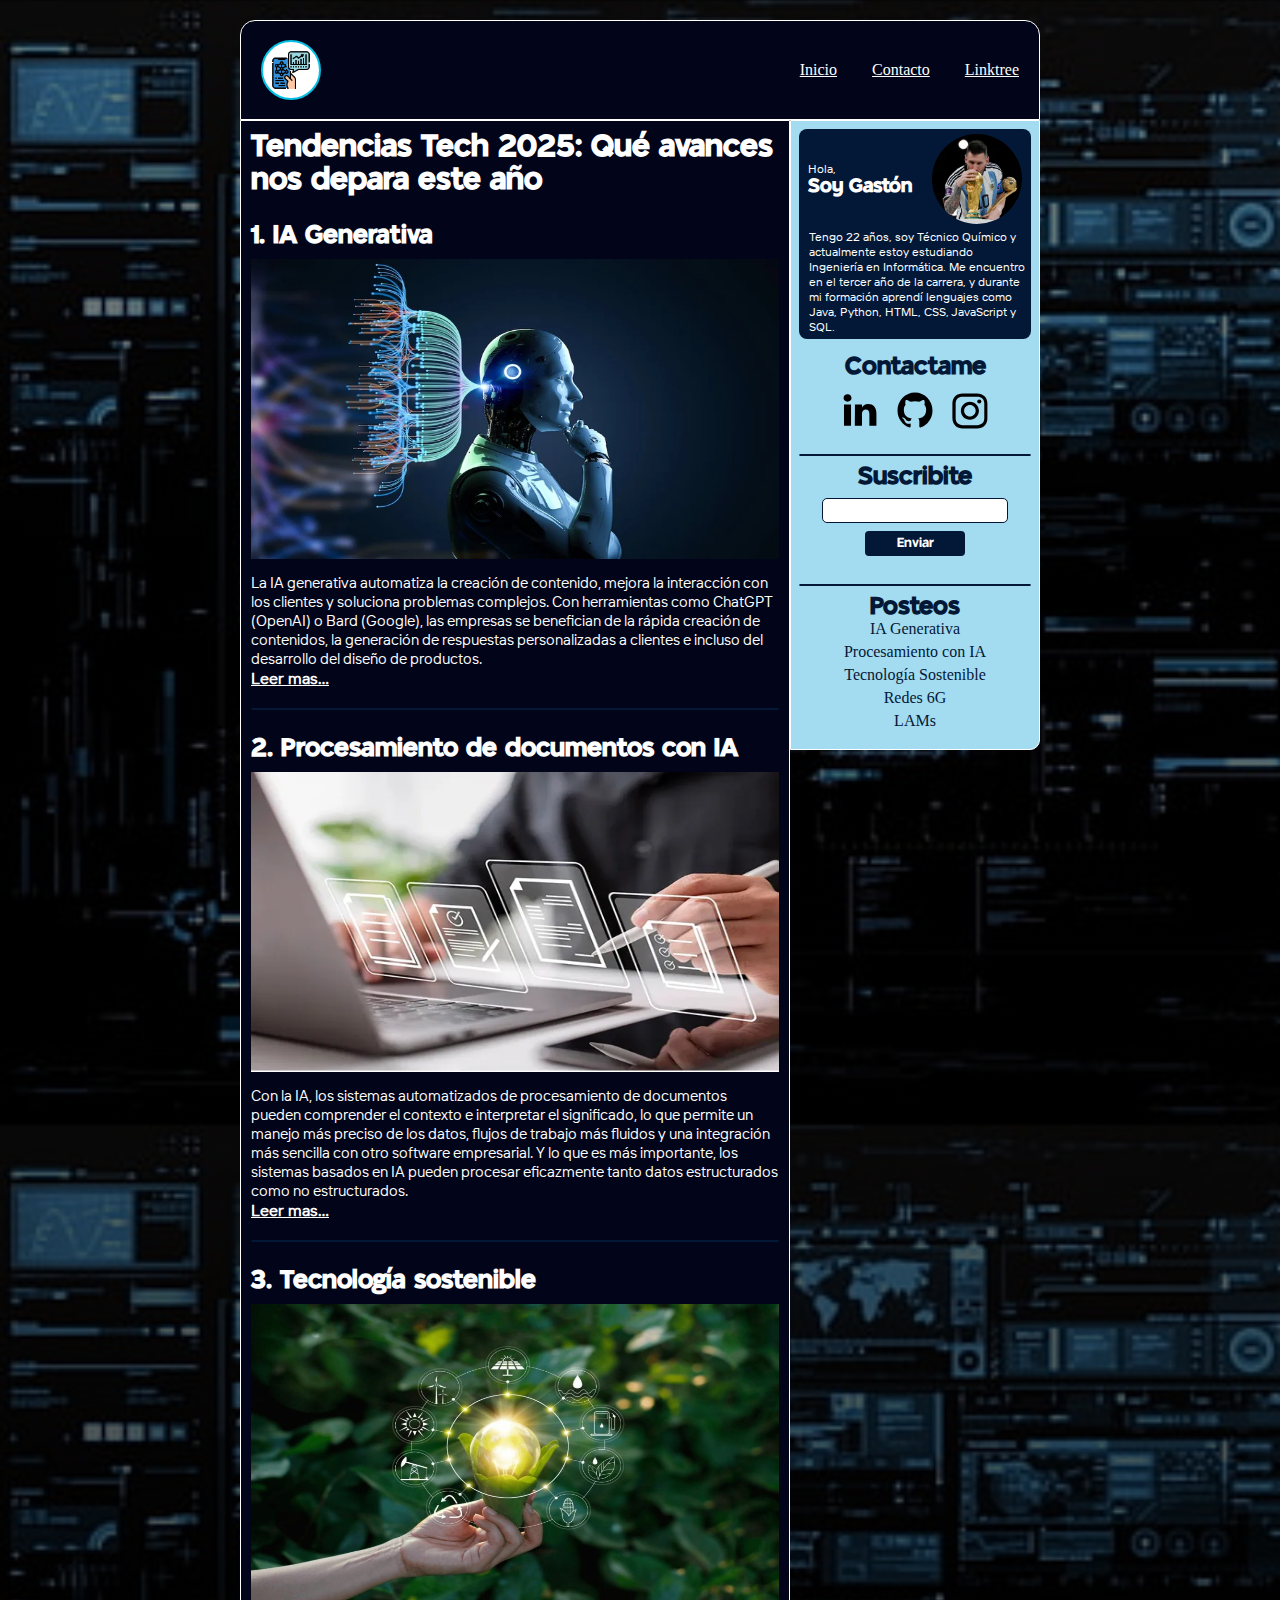
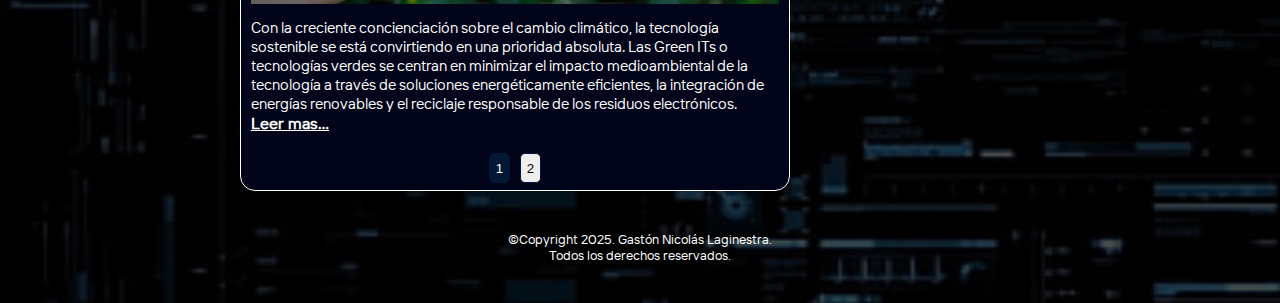
<file: index.html>
<!DOCTYPE html>
<html lang="es">
<head>
    <meta charset="UTF-8">
    <meta name="viewport" content="width=device-width, initial-scale=1.0">
    <link rel="stylesheet" href="index.css">
    <title>Blog - Página 1</title>
</head>
<body>
    <header>
        <div class="container-logo"><img src="Imagenes_TP2/logo.png" alt=""></div>
        <ul>
            <li><a href="https://elgasty03.github.io/Blog">Inicio</a></li>
            <li><a href="">Contacto</a></li>
            <li><a href="https://elgasty03.github.io/Linktree">Linktree</a></li>
        </ul>
    </header>
    <section class="blog">
        <div class="contenido">
            <h1>Tendencias Tech 2025: Qué avances nos depara este año</h1>
            <article>
                <a class="atitulo" href="publicacion1.html"><h2>1. IA Generativa </h2></a>
                <a href="publicacion1.html"><img src="Imagenes_TP2/ia_generativa.webp" alt=""></a>
                <p>La IA generativa automatiza la creación de contenido, mejora la interacción con los clientes y soluciona problemas complejos. Con herramientas como ChatGPT (OpenAI) o Bard (Google), las empresas se benefician de la rápida creación de contenidos, la generación de respuestas personalizadas a clientes e incluso del desarrollo del diseño de productos. </p>
                <a class="leer-mas" href="publicacion1.html">Leer mas...</a>
            </article>
            <hr>
            <article>
                <a class="atitulo" href="publicacion2.html"><h2>2. Procesamiento de documentos con IA </h2></a>
                <a href="publicacion2.html"><img src="Imagenes_TP2/doc_ia.webp" alt=""></a>
                <p>Con la IA, los sistemas automatizados de procesamiento de documentos pueden comprender el contexto e interpretar el significado, lo que permite un manejo más preciso de los datos, flujos de trabajo más fluidos y una integración más sencilla con otro software empresarial. Y lo que es más importante, los sistemas basados en IA pueden procesar eficazmente tanto datos estructurados como no estructurados. </p>
                <a class="leer-mas" href="publicacion2.html">Leer mas...</a>
            </article>
            <hr>
            <article>
                <a class="atitulo" href="publicacion3.html"><h2>3. Tecnología sostenible </h2></a>
                <a href="publicacion3.html"><img src="Imagenes_TP2/tec_sos.jpg" alt=""></a>
                <p>Con la creciente concienciación sobre el cambio climático, la tecnología sostenible se está convirtiendo en una prioridad absoluta. Las Green ITs o tecnologías verdes se centran en minimizar el impacto medioambiental de la tecnología a través de soluciones energéticamente eficientes, la integración de energías renovables y el reciclaje responsable de los residuos electrónicos. </p>
                <a class="leer-mas" href="publicacion3.html">Leer mas...</a>
            </article>
            <div class="paginador">
                <button style="background-color: rgb(3, 24, 54); color: white;" class="pagina uno">1</button>
                <a href="index_2.html"><button style="cursor: pointer;" class="pagina dos">2</button></a>
            </div>

        </div>
        <aside>
            <div class="presentacion">
                <div class="saludo-imagen">
                    <div>
                        <p>Hola,</p>
                        <h2>Soy Gastón</h2>
                    </div>
                    <img class="perfil" src="Imagenes_TP2/foto-perfil.jpg" alt="">
                </div>
                <p class="descripcion-perfil">Tengo 22 años, soy Técnico Químico y actualmente estoy estudiando Ingeniería en Informática. Me encuentro en el tercer año de la carrera, y durante mi formación aprendí lenguajes como Java, Python, HTML, CSS, JavaScript y SQL.</p>
            </div>
            <div class="contactame">
                <h2>Contactame</h2>
                <ul>
                    <li><a href="https://www.linkedin.com/in/gaston-laginestra-713ab0249/" target="_blank"><img class="in" src="Imagenes_TP2/linkedin.svg" alt="link linkedin"></a></li>
                    <li><a href="https://github.com/Elgasty03" target="_blank"><img class="gh" src="Imagenes_TP2/github.svg" alt="link github"></a></li>
                    <li><a href="https://www.instagram.com/gasty_l03/" target="_blank"><img class="ig" src="Imagenes_TP2/instagram.svg" alt="link instagram"></a></li>
                </ul>
            </div>
            <hr>
            <div class="suscribite">
                <h2>Suscribite</h2>
                <input type="email" name="email" id="email">
                <button type="submit">Enviar</button>
            </div>
            <hr>
            <div class="posteos">
                <h2>Posteos</h2>
                <ul>
                    <li><a href="publicacion1.html">IA Generativa</a></li>
                    <li><a href="publicacion2.html">Procesamiento con IA</a></li>
                    <li><a href="publicacion3.html">Tecnología Sostenible</a></li>
                    <li><a href="publicacion4.html">Redes 6G</a></li>
                    <li><a href="publicacion5.html">LAMs</a></li>
                </ul>
            </div>
        </aside>
    </section>
    <footer>
        <p>&copy;Copyright 2025. Gastón Nicolás Laginestra.</p>
        <p>Todos los derechos reservados.</p>
    </footer>
</body>
</html>
</file>
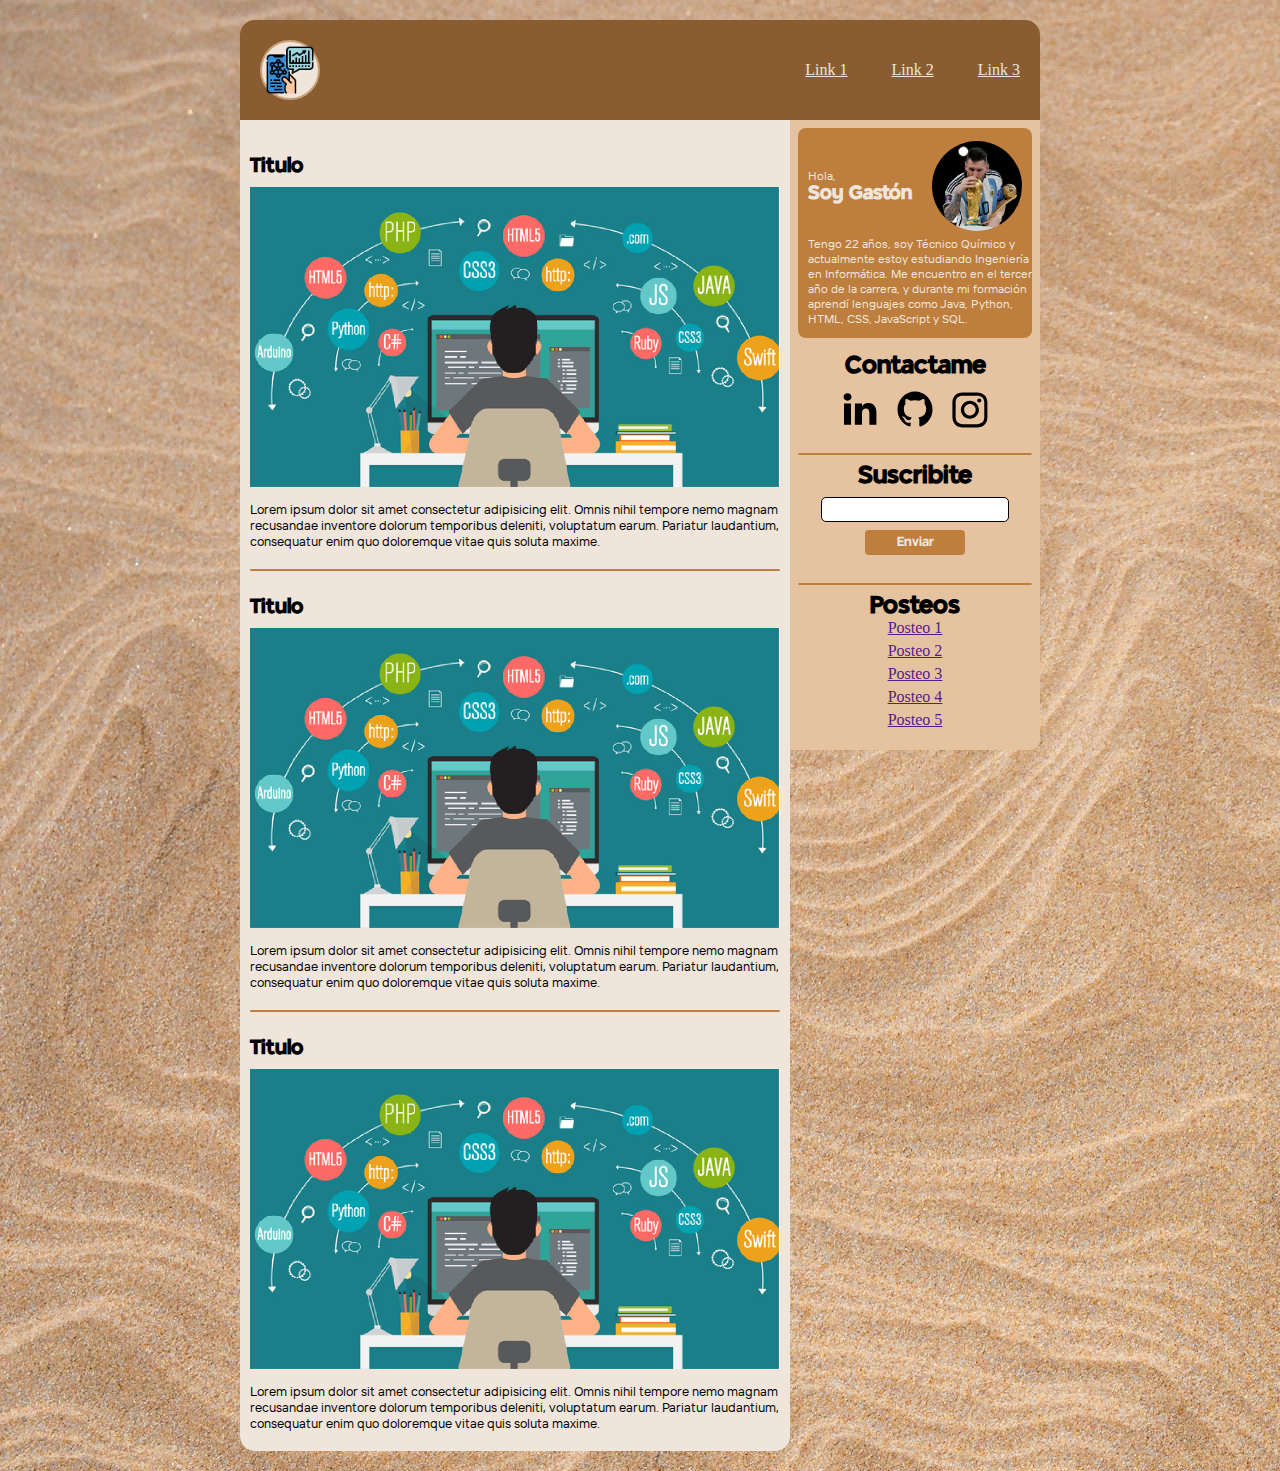
<file: BlogPersonal/index.html>
<!DOCTYPE html>
<html lang="es">
<head>
    <meta charset="UTF-8">
    <meta name="viewport" content="width=device-width, initial-scale=1.0">
    <link rel="stylesheet" href="index.css">
    <title>Blog Personal</title>
</head>
<body>
    <header>
        <div class="container-logo"><img src="/Imagenes_TP2/logo.png" alt=""></div>
        <ul>
            <li><a href="">Link 1</a></li>
            <li><a href="">Link 2</a></li>
            <li><a href="">Link 3</a></li>
        </ul>
    </header>
    <section class="blog">
        <div class="contenido">
            <article>
                <h2>Titulo</h2>
                <img src="/Imagenes_TP2/foto-1.jpg" alt="">
                <p>Lorem ipsum dolor sit amet consectetur adipisicing elit. Omnis nihil tempore nemo magnam recusandae inventore dolorum temporibus deleniti, voluptatum earum. Pariatur laudantium, consequatur enim quo doloremque vitae quis soluta maxime.</p>
            </article>
            <hr>
            <article>
                <h2>Titulo</h2>
                <img src="/Imagenes_TP2/foto-1.jpg" alt="">
                <p>Lorem ipsum dolor sit amet consectetur adipisicing elit. Omnis nihil tempore nemo magnam recusandae inventore dolorum temporibus deleniti, voluptatum earum. Pariatur laudantium, consequatur enim quo doloremque vitae quis soluta maxime.</p>
            </article>
            <hr>
            <article>
                <h2>Titulo</h2>
                <img src="/Imagenes_TP2/foto-1.jpg" alt="">
                <p>Lorem ipsum dolor sit amet consectetur adipisicing elit. Omnis nihil tempore nemo magnam recusandae inventore dolorum temporibus deleniti, voluptatum earum. Pariatur laudantium, consequatur enim quo doloremque vitae quis soluta maxime.</p>
            </article>

        </div>
        <aside>
            <div class="presentacion">
                <div style="display: flex; justify-content: center; align-items:center;gap: 20px;">
                    <div>
                        <p>Hola,</p>
                        <h2>Soy Gastón</h2>
                    </div>
                    <img class="perfil" src="/Imagenes_TP2/foto-perfil.jpg" alt="">
                </div>
                <p class="descripcion-perfil">Tengo 22 años, soy Técnico Químico y actualmente estoy estudiando Ingeniería en Informática. Me encuentro en el tercer año de la carrera, y durante mi formación aprendí lenguajes como Java, Python, HTML, CSS, JavaScript y SQL.</p>
            </div>
            <div class="contactame">
                <h2>Contactame</h2>
                <ul>
                    <li><a href=""><img class="in" src="/Imagenes_TP2/linkedin.svg" alt="link linkedin"></a></li>
                    <li><a href=""><img class="gh" src="/Imagenes_TP2/github.svg" alt="link github"></a></li>
                    <li><a href=""><img class="ig" src="/Imagenes_TP2/instagram.svg" alt="link instagram"></a></li>
                </ul>
            </div>
            <hr>
            <div class="suscribite">
                <h2>Suscribite</h2>
                <input type="email" name="email" id="email">
                <button type="submit">Enviar</button>
            </div>
            <hr>
            <div class="posteos">
                <h2>Posteos</h2>
                <ul>
                    <li><a href="">Posteo 1</a></li>
                    <li><a href="">Posteo 2</a></li>
                    <li><a href="">Posteo 3</a></li>
                    <li><a href="">Posteo 4</a></li>
                    <li><a href="">Posteo 5</a></li>
                </ul>
            </div>
        </aside>
    </section>
    <footer></footer>
</body>
</html>
</file>
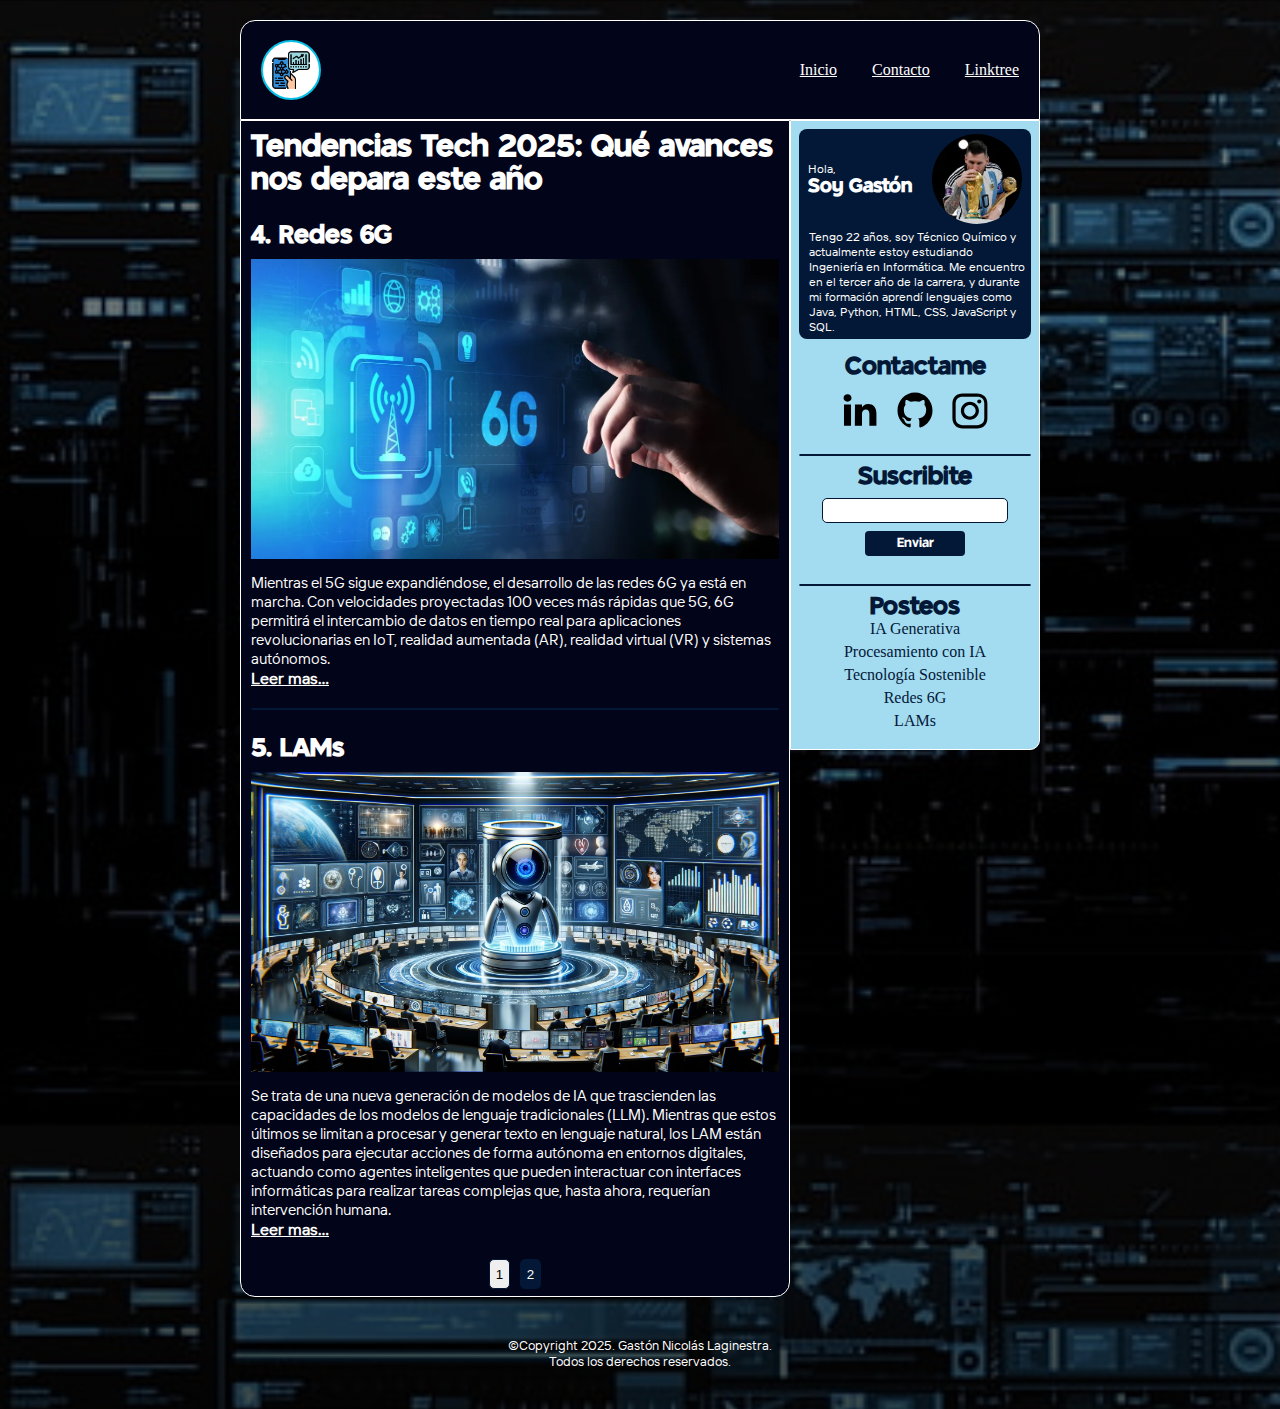
<file: index_2.html>
<!DOCTYPE html>
<html lang="es">
<head>
    <meta charset="UTF-8">
    <meta name="viewport" content="width=device-width, initial-scale=1.0">
    <link rel="stylesheet" href="index.css">
    <title>Blog - Página 2</title>
</head>
<body>
    <header>
        <div class="container-logo"><img src="Imagenes_TP2/logo.png" alt=""></div>
        <ul>
            <li><a href="https://elgasty03.github.io/Blog">Inicio</a></li>
            <li><a href="">Contacto</a></li>
            <li><a href="https://elgasty03.github.io/Linktree">Linktree</a></li>
        </ul>
    </header>
    <section class="blog">
        <div class="contenido">
            <h1>Tendencias Tech 2025: Qué avances nos depara este año</h1>
            <article>
                <a class="atitulo" href="publicacion4.html"><h2>4. Redes 6G </h2></a>
                <a href="publicacion4.html"><img src="Imagenes_TP2/6g.jpg" alt=""></a>
                <p>Mientras el 5G sigue expandiéndose, el desarrollo de las redes 6G ya está en marcha. Con velocidades proyectadas 100 veces más rápidas que 5G, 6G permitirá el intercambio de datos en tiempo real para aplicaciones revolucionarias en IoT, realidad aumentada (AR), realidad virtual (VR) y sistemas autónomos.</p>
                <a href="publicacion4.html">Leer mas...</a>
            </article>
            <hr>
            <article>
                <a class="atitulo" href="publicacion5.html"><h2>5. LAMs </h2></a>
                <a href="publicacion5.html"><img src="Imagenes_TP2/lam.webp" alt=""></a>
                <p>Se trata de una nueva generación de modelos de IA que trascienden las capacidades de los modelos de lenguaje tradicionales (LLM). Mientras que estos últimos se limitan a procesar y generar texto en lenguaje natural, los LAM están diseñados para ejecutar acciones de forma autónoma en entornos digitales, actuando como agentes inteligentes que pueden interactuar con interfaces informáticas para realizar tareas complejas que, hasta ahora, requerían intervención humana.</p>
                <a href="publicacion5.html">Leer mas...</a>
            </article>
            <div class="paginador">
                <a href="index.html"><button style="cursor: pointer;" class="pagina uno">1</button></a>
                <button style="background-color: rgb(3, 24, 54); color: white;" class="pagina dos">2</button>
            </div>

        </div>
        <aside>
            <div class="presentacion">
                <div class="saludo-imagen">
                    <div>
                        <p>Hola,</p>
                        <h2>Soy Gastón</h2>
                    </div>
                    <img class="perfil" src="Imagenes_TP2/foto-perfil.jpg" alt="">
                </div>
                <p class="descripcion-perfil">Tengo 22 años, soy Técnico Químico y actualmente estoy estudiando Ingeniería en Informática. Me encuentro en el tercer año de la carrera, y durante mi formación aprendí lenguajes como Java, Python, HTML, CSS, JavaScript y SQL.</p>
            </div>
            <div class="contactame">
                <h2>Contactame</h2>
                <ul>
                    <li><a href="https://www.linkedin.com/in/gaston-laginestra-713ab0249/" target="_blank"><img class="in" src="Imagenes_TP2/linkedin.svg" alt="link linkedin"></a></li>
                    <li><a href="https://github.com/Elgasty03" target="_blank"><img class="gh" src="Imagenes_TP2/github.svg" alt="link github"></a></li>
                    <li><a href="https://www.instagram.com/gasty_l03/" target="_blank"><img class="ig" src="Imagenes_TP2/instagram.svg" alt="link instagram"></a></li>
                </ul>
            </div>
            <hr>
            <div class="suscribite">
                <h2>Suscribite</h2>
                <input type="email" name="email" id="email">
                <button type="submit">Enviar</button>
            </div>
            <hr>
            <div class="posteos">
                <h2>Posteos</h2>
                <ul>
                    <li><a href="publicacion1.html">IA Generativa</a></li>
                    <li><a href="publicacion2.html">Procesamiento con IA</a></li>
                    <li><a href="publicacion3.html">Tecnología Sostenible</a></li>
                    <li><a href="publicacion4.html">Redes 6G</a></li>
                    <li><a href="publicacion5.html">LAMs</a></li>
                </ul>
            </div>
        </aside>
    </section>
    <footer>
        <p>&copy;Copyright 2025. Gastón Nicolás Laginestra.</p>
        <p>Todos los derechos reservados.</p>
    </footer>
</body>
</html>
</file>
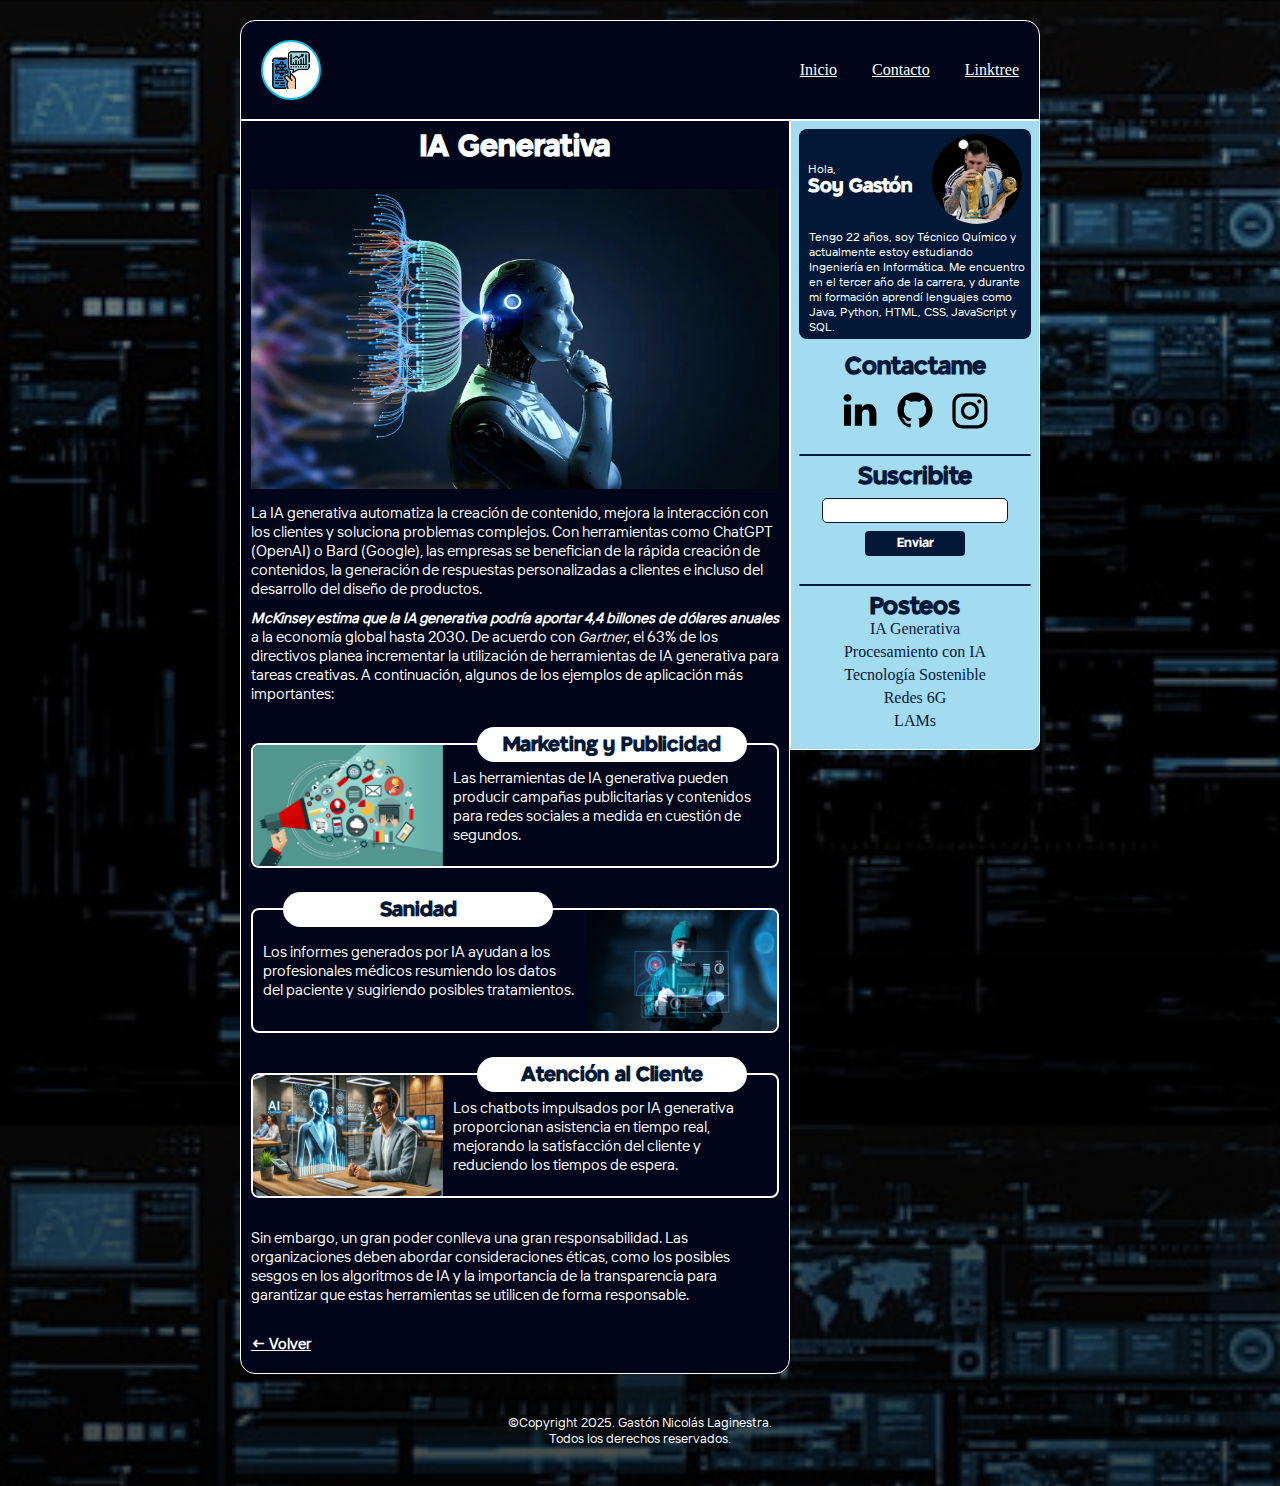
<file: publicacion1.html>
<!DOCTYPE html>
<html lang="es">
<head>
    <meta charset="UTF-8">
    <meta name="viewport" content="width=device-width, initial-scale=1.0">
    <link rel="stylesheet" href="index.css">
    <title>Blog - IA Generativa</title>
</head>
<body>
    <header>
        <a href="index.html"><div class="container-logo"><img src="Imagenes_TP2/logo.png" alt=""></div></a>
        <ul>
            <li><a href="https://elgasty03.github.io/Blog">Inicio</a></li>
            <li><a href="">Contacto</a></li>
            <li><a href="https://elgasty03.github.io/Linktree">Linktree</a></li>
        </ul>
    </header>
    <section class="blog">
        <div class="contenido">
            <h1>IA Generativa</h1>
            <article>
                <img src="Imagenes_TP2/ia_generativa.webp" alt="">
                <p>La IA generativa automatiza la creación de contenido, mejora la interacción con los clientes y soluciona problemas complejos. Con herramientas como ChatGPT (OpenAI) o Bard (Google), las empresas se benefician de la rápida creación de contenidos, la generación de respuestas personalizadas a clientes e incluso del desarrollo del diseño de productos. </p>
                <p><i style="font-weight: 900; color: white;">McKinsey estima que la IA generativa podría aportar 4,4 billones de dólares anuales</i style="font-weight: 900; color: white;"> a la economía global hasta 2030. De acuerdo con <i>Gartner</i>, el 63% de los directivos planea incrementar la utilización de herramientas de IA generativa para tareas creativas. A continuación, algunos de los ejemplos de aplicación más importantes: </p>
                
                <div class="container-app">
                    <img class="img-app" src="Imagenes_TP2/marketing.jpg" alt="">
                    <p>Las herramientas de IA generativa pueden producir campañas publicitarias y contenidos para redes sociales a medida en cuestión de segundos.</p>
                    <div class="titulo-app"><h2>Marketing y Publicidad</h2></div>
                
                </div>
                <div class="container-app">
                    <p>Los informes generados por IA ayudan a los profesionales médicos resumiendo los datos del paciente y sugiriendo posibles tratamientos.</p>
                    <img class="img-app seg" src="Imagenes_TP2/sanidad.jpg" alt="">
                    <div class="titulo-app-2"><h2>Sanidad</h2></div>
                </div>
                <div class="container-app">
                    <img class="img-app" src="Imagenes_TP2/atencioncliente.webp" alt="">
                    <p>Los chatbots impulsados por IA generativa proporcionan asistencia en tiempo real, mejorando la satisfacción del cliente y reduciendo los tiempos de espera.</p>
                    <div class="titulo-app"><h2>Atención al Cliente</h2></div>
                
                </div>

                <p style="margin-top: 30px;">Sin embargo, un gran poder conlleva una gran responsabilidad. Las organizaciones deben abordar consideraciones éticas, como los posibles sesgos en los algoritmos de IA y la importancia de la transparencia para garantizar que estas herramientas se utilicen de forma responsable.</p>
                <a href="index.html"> <p style="margin-top: 30px;">&larr; Volver</p></a>
            </article>
        </div>
        <aside>
            <div class="presentacion">
                <div class="saludo-imagen">
                    <div>
                        <p>Hola,</p>
                        <h2>Soy Gastón</h2>
                    </div>
                    <img class="perfil" src="Imagenes_TP2/foto-perfil.jpg" alt="">
                </div>
                <p class="descripcion-perfil">Tengo 22 años, soy Técnico Químico y actualmente estoy estudiando Ingeniería en Informática. Me encuentro en el tercer año de la carrera, y durante mi formación aprendí lenguajes como Java, Python, HTML, CSS, JavaScript y SQL.</p>
            </div>
            <div class="contactame">
                <h2>Contactame</h2>
                <ul>
                    <li><a href="https://www.linkedin.com/in/gaston-laginestra-713ab0249/" target="_blank"><img class="in" src="Imagenes_TP2/linkedin.svg" alt="link linkedin"></a></li>
                    <li><a href="https://github.com/Elgasty03" target="_blank"><img class="gh" src="Imagenes_TP2/github.svg" alt="link github"></a></li>
                    <li><a href="https://www.instagram.com/gasty_l03/" target="_blank"><img class="ig" src="Imagenes_TP2/instagram.svg" alt="link instagram"></a></li>
                </ul>
            </div>
            <hr>
            <div class="suscribite">
                <h2>Suscribite</h2>
                <input type="email" name="email" id="email">
                <button type="submit">Enviar</button>
            </div>
            <hr>
            <div class="posteos">
                <h2>Posteos</h2>
                <ul>
                    <li><a href="publicacion1.html">IA Generativa</a></li>
                    <li><a href="publicacion2.html">Procesamiento con IA</a></li>
                    <li><a href="publicacion3.html">Tecnología Sostenible</a></li>
                    <li><a href="publicacion4.html">Redes 6G</a></li>
                    <li><a href="publicacion5.html">LAMs</a></li>
                </ul>
            </div>
        </aside>
    </section>
    <footer>
        <p>&copy;Copyright 2025. Gastón Nicolás Laginestra.</p>
        <p>Todos los derechos reservados.</p>
    </footer>
    
</body>
</html>
</file>
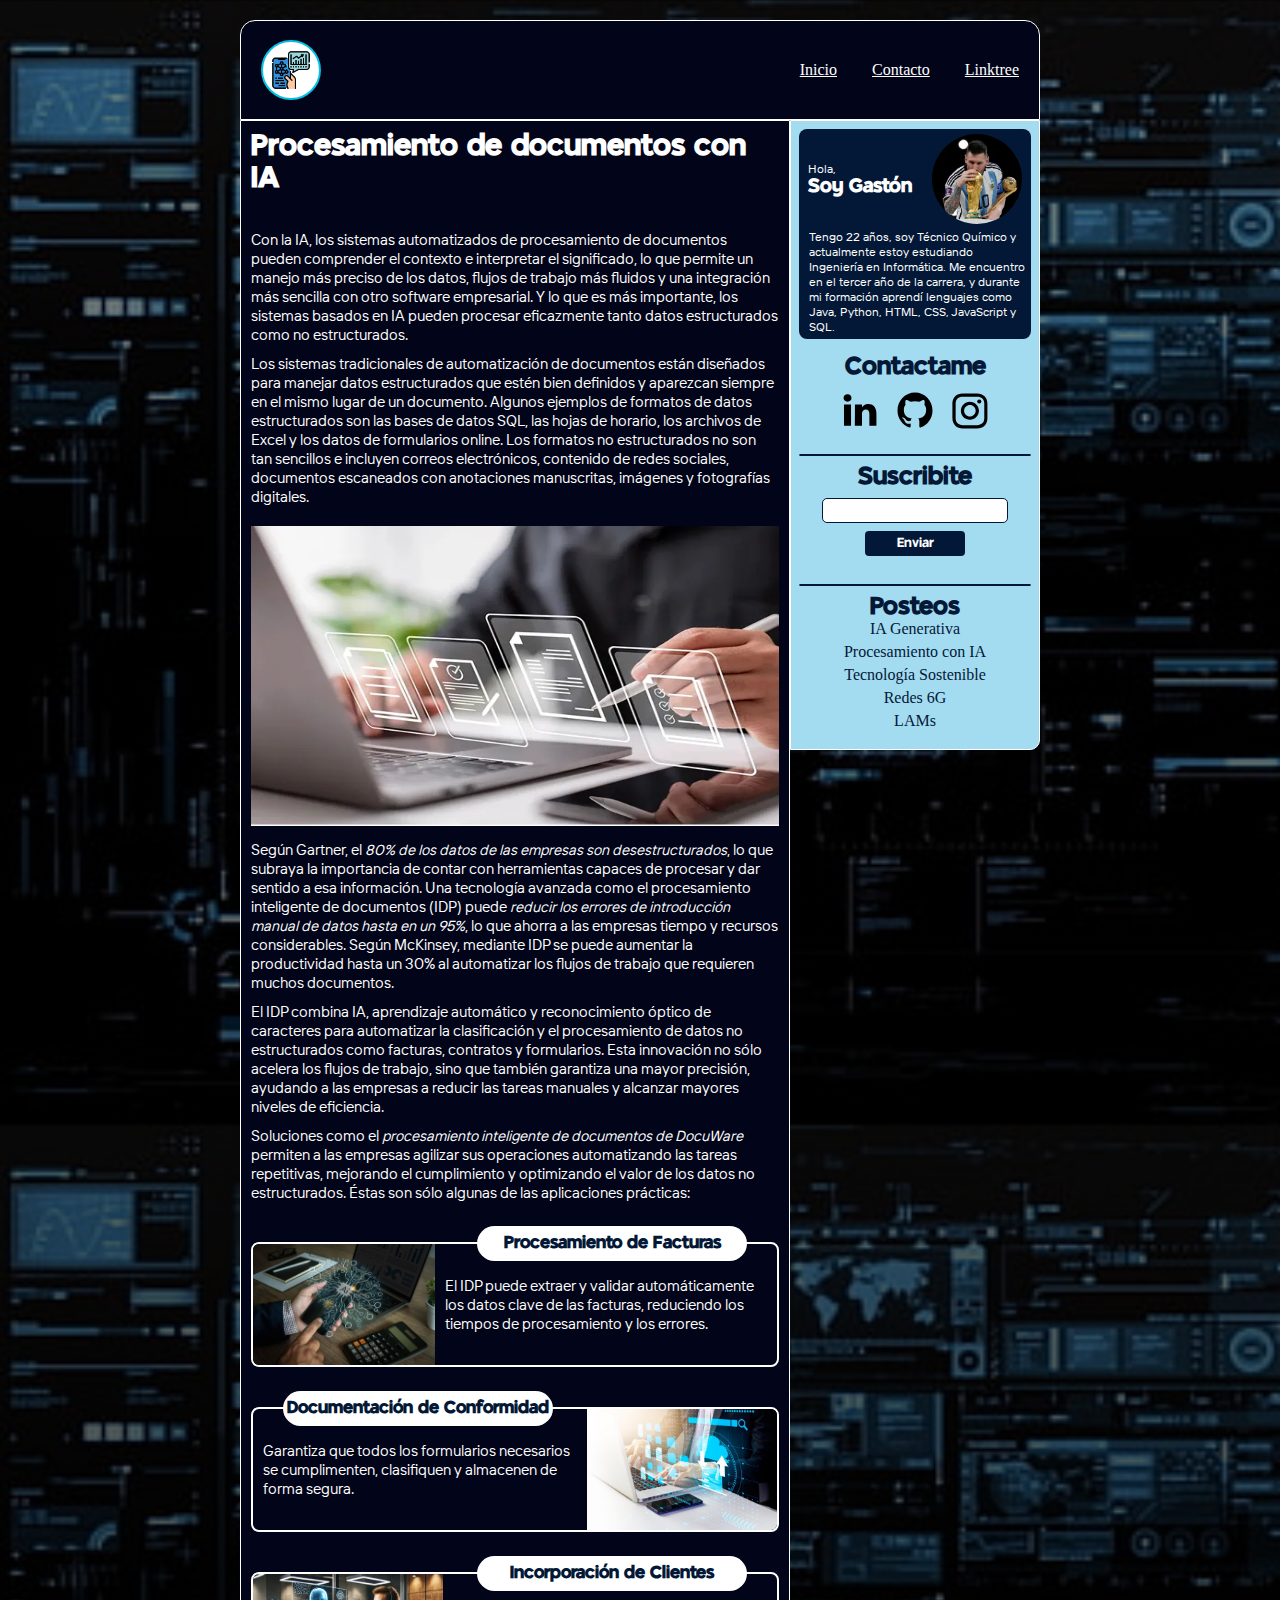
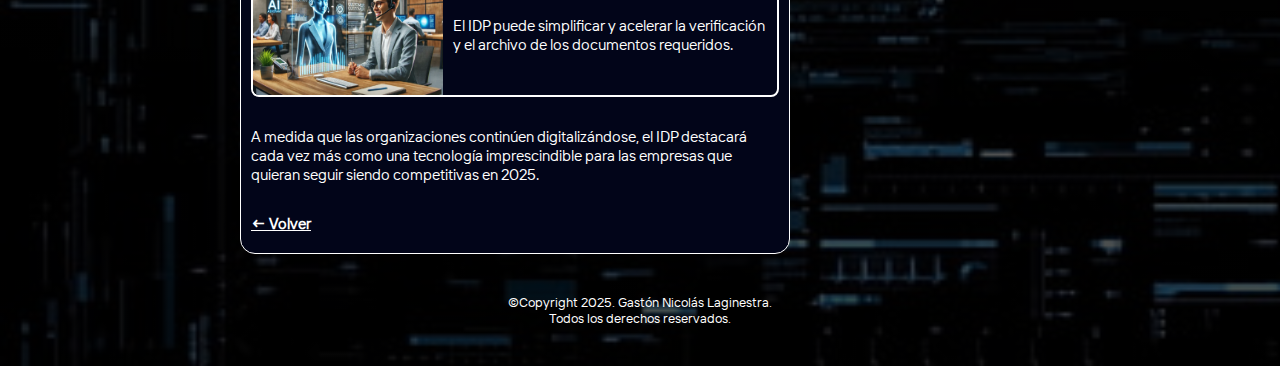
<file: publicacion2.html>
<!DOCTYPE html>
<html lang="es">
<head>
    <meta charset="UTF-8">
    <meta name="viewport" content="width=device-width, initial-scale=1.0">
    <link rel="stylesheet" href="index.css">
    <title>Blog - Procesamiento de documentos con IA</title>
</head>
<body>
    <header>
        <a href="index.html"><div class="container-logo"><img src="Imagenes_TP2/logo.png" alt=""></div></a>
        <ul>
            <li><a href="https://elgasty03.github.io/Blog">Inicio</a></li>
            <li><a href="">Contacto</a></li>
            <li><a href="https://elgasty03.github.io/Linktree">Linktree</a></li>
        </ul>
    </header>
    <section class="blog">
        <div class="contenido">
            <h1 style="font-size: 28.5px; align-self: center;">Procesamiento de documentos con IA</h1>
            <article>
                <p>Con la IA, los sistemas automatizados de procesamiento de documentos pueden comprender el contexto e interpretar el significado, lo que permite un manejo más preciso de los datos, flujos de trabajo más fluidos y una integración más sencilla con otro software empresarial. Y lo que es más importante, los sistemas basados en IA pueden procesar eficazmente tanto datos estructurados como no estructurados. </p>
                <p>Los sistemas tradicionales de automatización de documentos están diseñados para manejar datos estructurados que estén bien definidos y aparezcan siempre en el mismo lugar de un documento. Algunos ejemplos de formatos de datos estructurados son las bases de datos SQL, las hojas de horario, los archivos de Excel y los datos de formularios online. Los formatos no estructurados no son tan sencillos e incluyen correos electrónicos, contenido de redes sociales, documentos escaneados con anotaciones manuscritas, imágenes y fotografías digitales. </p>
                <img style="margin-top: 20px;" src="Imagenes_TP2/doc_ia.webp" alt="">
                <p>Según Gartner, el <i>80% de los datos de las empresas son desestructurados</i>, lo que subraya la importancia de contar con herramientas capaces de procesar y dar sentido a esa información. Una tecnología avanzada como el procesamiento inteligente de documentos (IDP) puede <i>reducir los errores de introducción manual de datos hasta en un 95%</i>, lo que ahorra a las empresas tiempo y recursos considerables. Según McKinsey, mediante IDP se puede aumentar la productividad hasta un 30% al automatizar los flujos de trabajo que requieren muchos documentos. </p>
                <p>El IDP combina IA, aprendizaje automático y reconocimiento óptico de caracteres para automatizar la clasificación y el procesamiento de datos no estructurados como facturas, contratos y formularios. Esta innovación no sólo acelera los flujos de trabajo, sino que también garantiza una mayor precisión, ayudando a las empresas a reducir las tareas manuales y alcanzar mayores niveles de eficiencia.</p>
                <p>Soluciones como el <i>procesamiento inteligente de documentos de DocuWare</i> permiten a las empresas agilizar sus operaciones automatizando las tareas repetitivas, mejorando el cumplimiento y optimizando el valor de los datos no estructurados. Éstas son sólo algunas de las aplicaciones prácticas: </p>


                <div class="container-app">
                    <img class="img-app" src="Imagenes_TP2/facturaIA.jpg" alt="">
                    <p>El IDP puede extraer y validar automáticamente los datos clave de las facturas, reduciendo los tiempos de procesamiento y los errores.</p>
                    <div class="titulo-app"><h2 style="font-size: 16.5px;">Procesamiento de Facturas</h2></div>
                
                </div>
                <div class="container-app">
                    <p>Garantiza que todos los formularios necesarios se cumplimenten, clasifiquen y almacenen de forma segura.</p>
                    <img class="img-app seg" src="Imagenes_TP2/documentacionIA.jpg" alt="">
                    <div class="titulo-app-2"><h2 style="font-size: 16.5px;">Documentación de Conformidad</h2></div>
                </div>
                <div class="container-app">
                    <img class="img-app" src="Imagenes_TP2/atencioncliente.webp" alt="">
                    <p>El IDP puede simplificar y acelerar la verificación y el archivo de los documentos requeridos.</p>
                    <div class="titulo-app"><h2 style="font-size: 16.5px;">Incorporación de Clientes</h2></div>
                
                </div>

                <p style="margin-top: 30px;">A medida que las organizaciones continúen digitalizándose, el IDP destacará cada vez más como una tecnología imprescindible para las empresas que quieran seguir siendo competitivas en 2025.</p>

                <a href="index.html"> <p style="margin-top: 30px;">&larr; Volver</p></a>
            </article>
        </div>
        <aside>
            <div class="presentacion">
                <div style="display: flex; justify-content: center; align-items:center;gap: 20px;">
                    <div>
                        <p>Hola,</p>
                        <h2>Soy Gastón</h2>
                    </div>
                    <img class="perfil" src="Imagenes_TP2/foto-perfil.jpg" alt="">
                </div>
                <p class="descripcion-perfil">Tengo 22 años, soy Técnico Químico y actualmente estoy estudiando Ingeniería en Informática. Me encuentro en el tercer año de la carrera, y durante mi formación aprendí lenguajes como Java, Python, HTML, CSS, JavaScript y SQL.</p>
            </div>
            <div class="contactame">
                <h2>Contactame</h2>
                <ul>
                    <li><a href="https://www.linkedin.com/in/gaston-laginestra-713ab0249/" target="_blank"><img class="in" src="Imagenes_TP2/linkedin.svg" alt="link linkedin"></a></li>
                    <li><a href="https://github.com/Elgasty03" target="_blank"><img class="gh" src="Imagenes_TP2/github.svg" alt="link github"></a></li>
                    <li><a href="https://www.instagram.com/gasty_l03/" target="_blank"><img class="ig" src="Imagenes_TP2/instagram.svg" alt="link instagram"></a></li>
                </ul>
            </div>
            <hr>
            <div class="suscribite">
                <h2>Suscribite</h2>
                <input type="email" name="email" id="email">
                <button type="submit">Enviar</button>
            </div>
            <hr>
            <div class="posteos">
                <h2>Posteos</h2>
                <ul>
                    <li><a href="publicacion1.html">IA Generativa</a></li>
                    <li><a href="publicacion2.html">Procesamiento con IA</a></li>
                    <li><a href="publicacion3.html">Tecnología Sostenible</a></li>
                    <li><a href="publicacion4.html">Redes 6G</a></li>
                    <li><a href="publicacion5.html">LAMs</a></li>
                </ul>
            </div>
        </aside>
    </section>
    <footer>
        <p>&copy;Copyright 2025. Gastón Nicolás Laginestra.</p>
        <p>Todos los derechos reservados.</p>
    </footer>
    
</body>
</html>
</file>
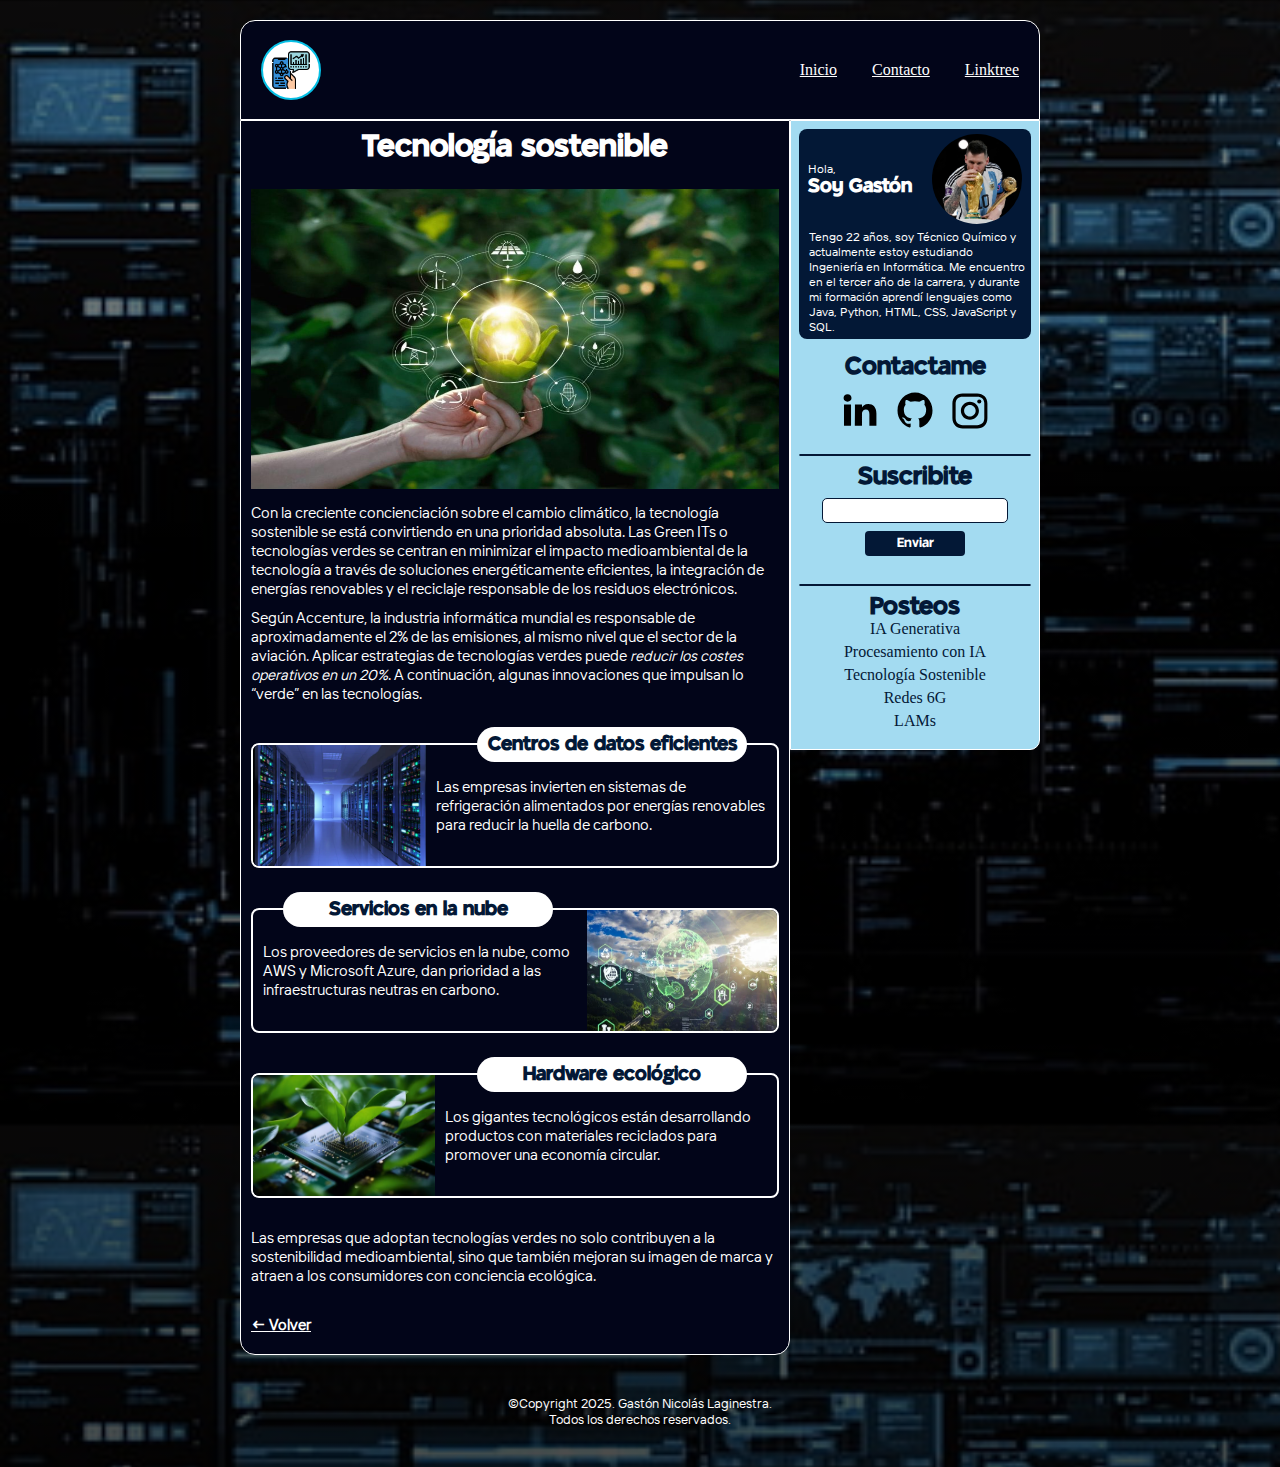
<file: publicacion3.html>
<!DOCTYPE html>
<html lang="es">
<head>
    <meta charset="UTF-8">
    <meta name="viewport" content="width=device-width, initial-scale=1.0">
    <link rel="stylesheet" href="index.css">
    <title>Blog - Tecnología sostenible</title>
</head>
<body>
    <header>
        <a href="index.html"><div class="container-logo"><img src="Imagenes_TP2/logo.png" alt=""></div></a>
        <ul>
            <li><a href="https://elgasty03.github.io/Blog">Inicio</a></li>
            <li><a href="">Contacto</a></li>
            <li><a href="https://elgasty03.github.io/Linktree">Linktree</a></li>
        </ul>
    </header>
    <section class="blog">
        <div class="contenido">
            <h1>Tecnología sostenible</h1>
            <article>
                <img src="Imagenes_TP2/tec_sos.jpg" alt="">
                <p>Con la creciente concienciación sobre el cambio climático, la tecnología sostenible se está convirtiendo en una prioridad absoluta. Las Green ITs o tecnologías verdes se centran en minimizar el impacto medioambiental de la tecnología a través de soluciones energéticamente eficientes, la integración de energías renovables y el reciclaje responsable de los residuos electrónicos.</p>
                <p>Según Accenture, la industria informática mundial es responsable de aproximadamente el 2% de las emisiones, al mismo nivel que el sector de la aviación. Aplicar estrategias de tecnologías verdes puede <i>reducir los costes operativos en un 20%</i>. A continuación, algunas innovaciones que impulsan lo “verde” en las tecnologías. </p>                
                <div class="container-app">
                    <img class="img-app" src="Imagenes_TP2/centro-datos.webp" alt="">
                    <p>Las empresas invierten en sistemas de refrigeración alimentados por energías renovables para reducir la huella de carbono.</p>
                    <div class="titulo-app"><h2 style="font-size: 19px;">Centros de datos eficientes</h2></div>
                
                </div>
                <div class="container-app">
                    <p>Los proveedores de servicios en la nube, como AWS y Microsoft Azure, dan prioridad a las infraestructuras neutras en carbono.</p>
                    <img class="img-app seg" src="Imagenes_TP2/serv-nube.webp" alt="">
                    <div class="titulo-app-2"><h2 style="font-size: 19px;">Servicios en la nube</h2></div>
                </div>
                <div class="container-app">
                    <img class="img-app" src="Imagenes_TP2/hardware-eco.webp" alt="">
                    <p>Los gigantes tecnológicos están desarrollando productos con materiales reciclados para promover una economía circular.</p>
                    <div class="titulo-app"><h2 style="font-size: 19px;">Hardware ecológico</h2></div>
                
                </div>

                <p style="margin-top: 30px;">Las empresas que adoptan tecnologías verdes no solo contribuyen a la sostenibilidad medioambiental, sino que también mejoran su imagen de marca y atraen a los consumidores con conciencia ecológica.</p>
                <a href="index.html"> <p style="margin-top: 30px;">&larr; Volver</p></a>
            </article>
        </div>
        <aside>
            <div class="presentacion">
                <div class="saludo-imagen">
                    <div>
                        <p>Hola,</p>
                        <h2>Soy Gastón</h2>
                    </div>
                    <img class="perfil" src="Imagenes_TP2/foto-perfil.jpg" alt="">
                </div>
                <p class="descripcion-perfil">Tengo 22 años, soy Técnico Químico y actualmente estoy estudiando Ingeniería en Informática. Me encuentro en el tercer año de la carrera, y durante mi formación aprendí lenguajes como Java, Python, HTML, CSS, JavaScript y SQL.</p>
            </div>
            <div class="contactame">
                <h2>Contactame</h2>
                <ul>
                    <li><a href="https://www.linkedin.com/in/gaston-laginestra-713ab0249/" target="_blank"><img class="in" src="Imagenes_TP2/linkedin.svg" alt="link linkedin"></a></li>
                    <li><a href="https://github.com/Elgasty03" target="_blank"><img class="gh" src="Imagenes_TP2/github.svg" alt="link github"></a></li>
                    <li><a href="https://www.instagram.com/gasty_l03/" target="_blank"><img class="ig" src="Imagenes_TP2/instagram.svg" alt="link instagram"></a></li>
                </ul>
            </div>
            <hr>
            <div class="suscribite">
                <h2>Suscribite</h2>
                <input type="email" name="email" id="email">
                <button type="submit">Enviar</button>
            </div>
            <hr>
            <div class="posteos">
                <h2>Posteos</h2>
                <ul>
                    <li><a href="publicacion1.html">IA Generativa</a></li>
                    <li><a href="publicacion2.html">Procesamiento con IA</a></li>
                    <li><a href="publicacion3.html">Tecnología Sostenible</a></li>
                    <li><a href="publicacion4.html">Redes 6G</a></li>
                    <li><a href="publicacion5.html">LAMs</a></li>
                </ul>
            </div>
        </aside>
    </section>
    <footer>
        <p>&copy;Copyright 2025. Gastón Nicolás Laginestra.</p>
        <p>Todos los derechos reservados.</p>
    </footer>
    
</body>
</html>
</file>
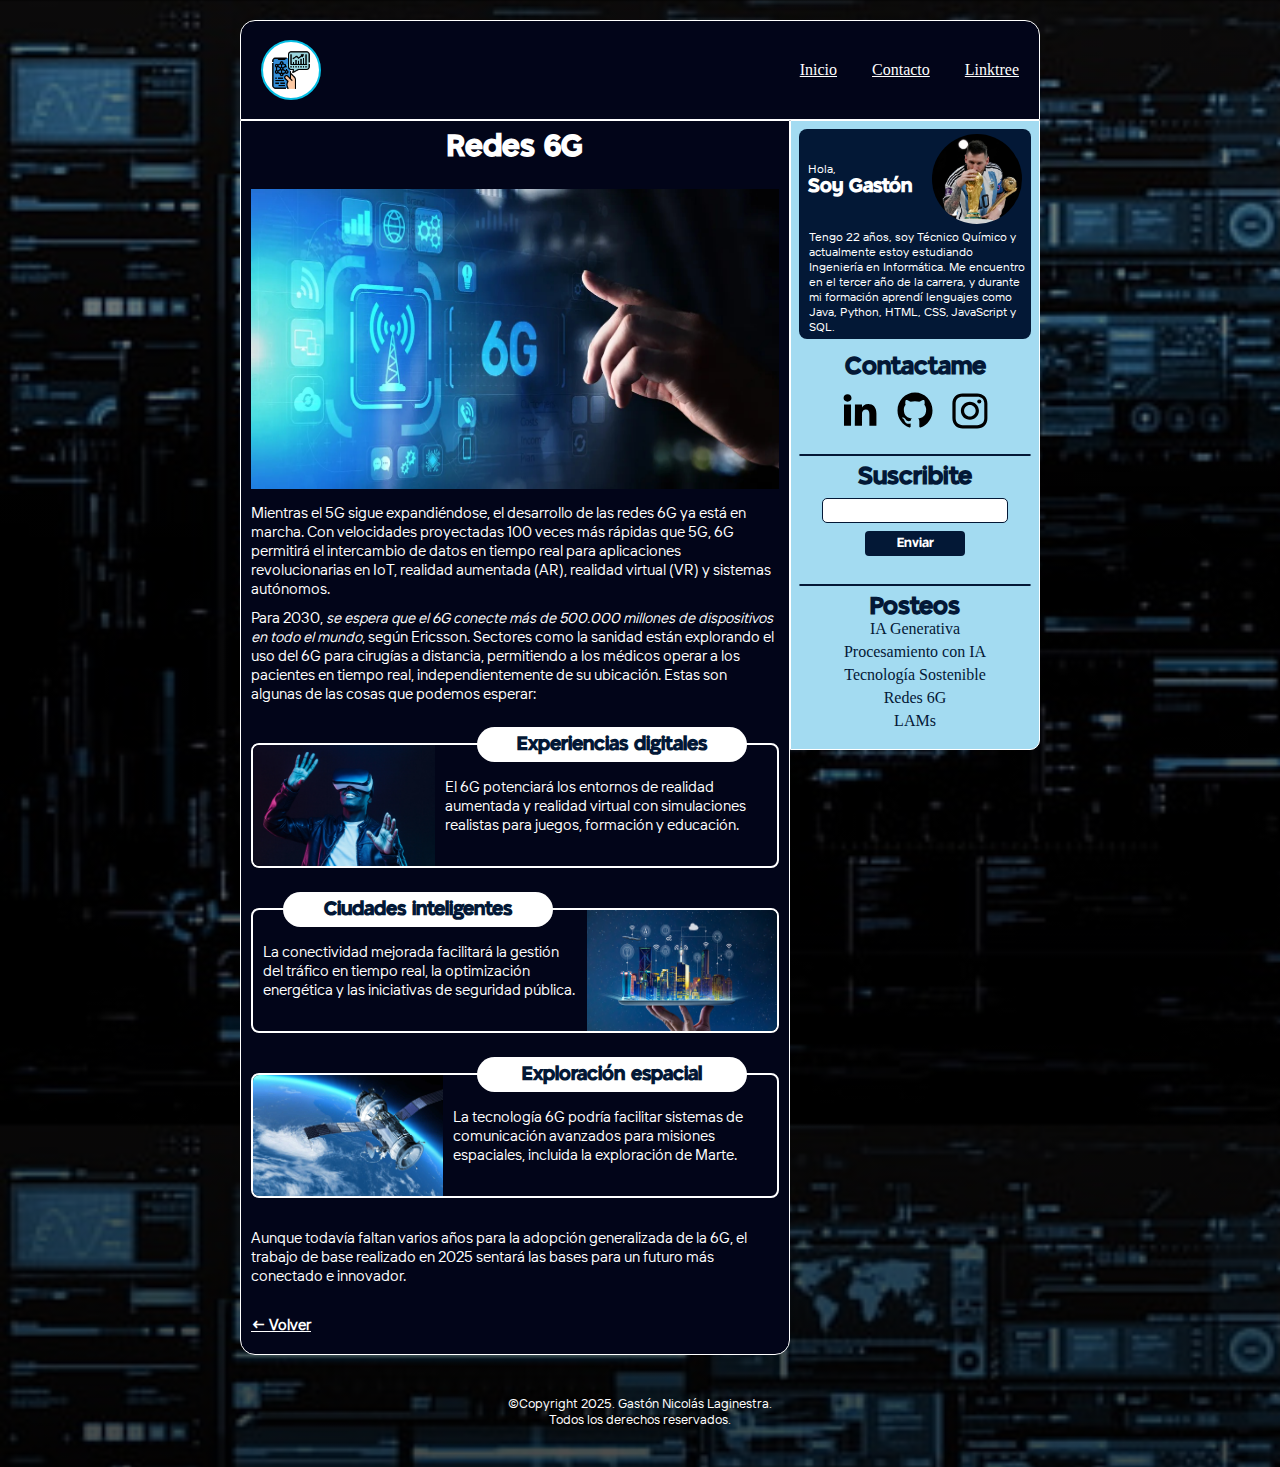
<file: publicacion4.html>
<!DOCTYPE html>
<html lang="es">
<head>
    <meta charset="UTF-8">
    <meta name="viewport" content="width=device-width, initial-scale=1.0">
    <link rel="stylesheet" href="index.css">
    <title>Blog - Redes 6G</title>
</head>
<body>
    <header>
        <a href="index.html"><div class="container-logo"><img src="Imagenes_TP2/logo.png" alt=""></div></a>
        <ul>
            <li><a href="https://elgasty03.github.io/Blog">Inicio</a></li>
            <li><a href="">Contacto</a></li>
            <li><a href="https://elgasty03.github.io/Linktree">Linktree</a></li>
        </ul>
    </header>
    <section class="blog">
        <div class="contenido">
            <h1>Redes 6G</h1>
            <article>
                <img src="Imagenes_TP2/6g.jpg" alt="">
                <p>Mientras el 5G sigue expandiéndose, el desarrollo de las redes 6G ya está en marcha. Con velocidades proyectadas 100 veces más rápidas que 5G, 6G permitirá el intercambio de datos en tiempo real para aplicaciones revolucionarias en IoT, realidad aumentada (AR), realidad virtual (VR) y sistemas autónomos.</p>
                <p>Para 2030,<i> se espera que el 6G conecte más de 500.000 millones de dispositivos en todo el mundo</i>, según Ericsson. Sectores como la sanidad están explorando el uso del 6G para cirugías a distancia, permitiendo a los médicos operar a los pacientes en tiempo real, independientemente de su ubicación. Estas son algunas de las cosas que podemos esperar: </p>
                
                <div class="container-app">
                    <img class="img-app" src="Imagenes_TP2/exp-digi.webp" alt="">
                    <p>El 6G potenciará los entornos de realidad aumentada y realidad virtual con simulaciones realistas para juegos, formación y educación.</p>
                    <div class="titulo-app"><h2 style="font-size: 19px;">Experiencias digitales</h2></div>
                
                </div>
                <div class="container-app">
                    <p>La conectividad mejorada facilitará la gestión del tráfico en tiempo real, la optimización energética y las iniciativas de seguridad pública.</p>
                    <img class="img-app seg" src="Imagenes_TP2/cuidad-int.jpg" alt="">
                    <div class="titulo-app-2"><h2 style="font-size: 19px;">Ciudades inteligentes</h2></div>
                </div>
                <div class="container-app">
                    <img class="img-app" src="Imagenes_TP2/espacial.jpg" alt="">
                    <p>La tecnología 6G podría facilitar sistemas de comunicación avanzados para misiones espaciales, incluida la exploración de Marte.</p>
                    <div class="titulo-app"><h2 style="font-size: 19px;">Exploración espacial</h2></div>
                
                </div>

                <p style="margin-top: 30px;">Aunque todavía faltan varios años para la adopción generalizada de la 6G, el trabajo de base realizado en 2025 sentará las bases para un futuro más conectado e innovador.</p>
                <a href="index_2.html"> <p style="margin-top: 30px;">&larr; Volver</p></a>
            </article>
        </div>
        <aside>
            <div class="presentacion">
                <div class="saludo-imagen">
                    <div>
                        <p>Hola,</p>
                        <h2>Soy Gastón</h2>
                    </div>
                    <img class="perfil" src="Imagenes_TP2/foto-perfil.jpg" alt="">
                </div>
                <p class="descripcion-perfil">Tengo 22 años, soy Técnico Químico y actualmente estoy estudiando Ingeniería en Informática. Me encuentro en el tercer año de la carrera, y durante mi formación aprendí lenguajes como Java, Python, HTML, CSS, JavaScript y SQL.</p>
            </div>
            <div class="contactame">
                <h2>Contactame</h2>
                <ul>
                    <li><a href="https://www.linkedin.com/in/gaston-laginestra-713ab0249/" target="_blank"><img class="in" src="Imagenes_TP2/linkedin.svg" alt="link linkedin"></a></li>
                    <li><a href="https://github.com/Elgasty03" target="_blank"><img class="gh" src="Imagenes_TP2/github.svg" alt="link github"></a></li>
                    <li><a href="https://www.instagram.com/gasty_l03/" target="_blank"><img class="ig" src="Imagenes_TP2/instagram.svg" alt="link instagram"></a></li>
                </ul>
            </div>
            <hr>
            <div class="suscribite">
                <h2>Suscribite</h2>
                <input type="email" name="email" id="email">
                <button type="submit">Enviar</button>
            </div>
            <hr>
            <div class="posteos">
                <h2>Posteos</h2>
                <ul>
                    <li><a href="publicacion1.html">IA Generativa</a></li>
                    <li><a href="publicacion2.html">Procesamiento con IA</a></li>
                    <li><a href="publicacion3.html">Tecnología Sostenible</a></li>
                    <li><a href="publicacion4.html">Redes 6G</a></li>
                    <li><a href="publicacion5.html">LAMs</a></li>
                </ul>
            </div>
        </aside>
    </section>
    <footer>
        <p>&copy;Copyright 2025. Gastón Nicolás Laginestra.</p>
        <p>Todos los derechos reservados.</p>
    </footer>
    
</body>
</html>
</file>
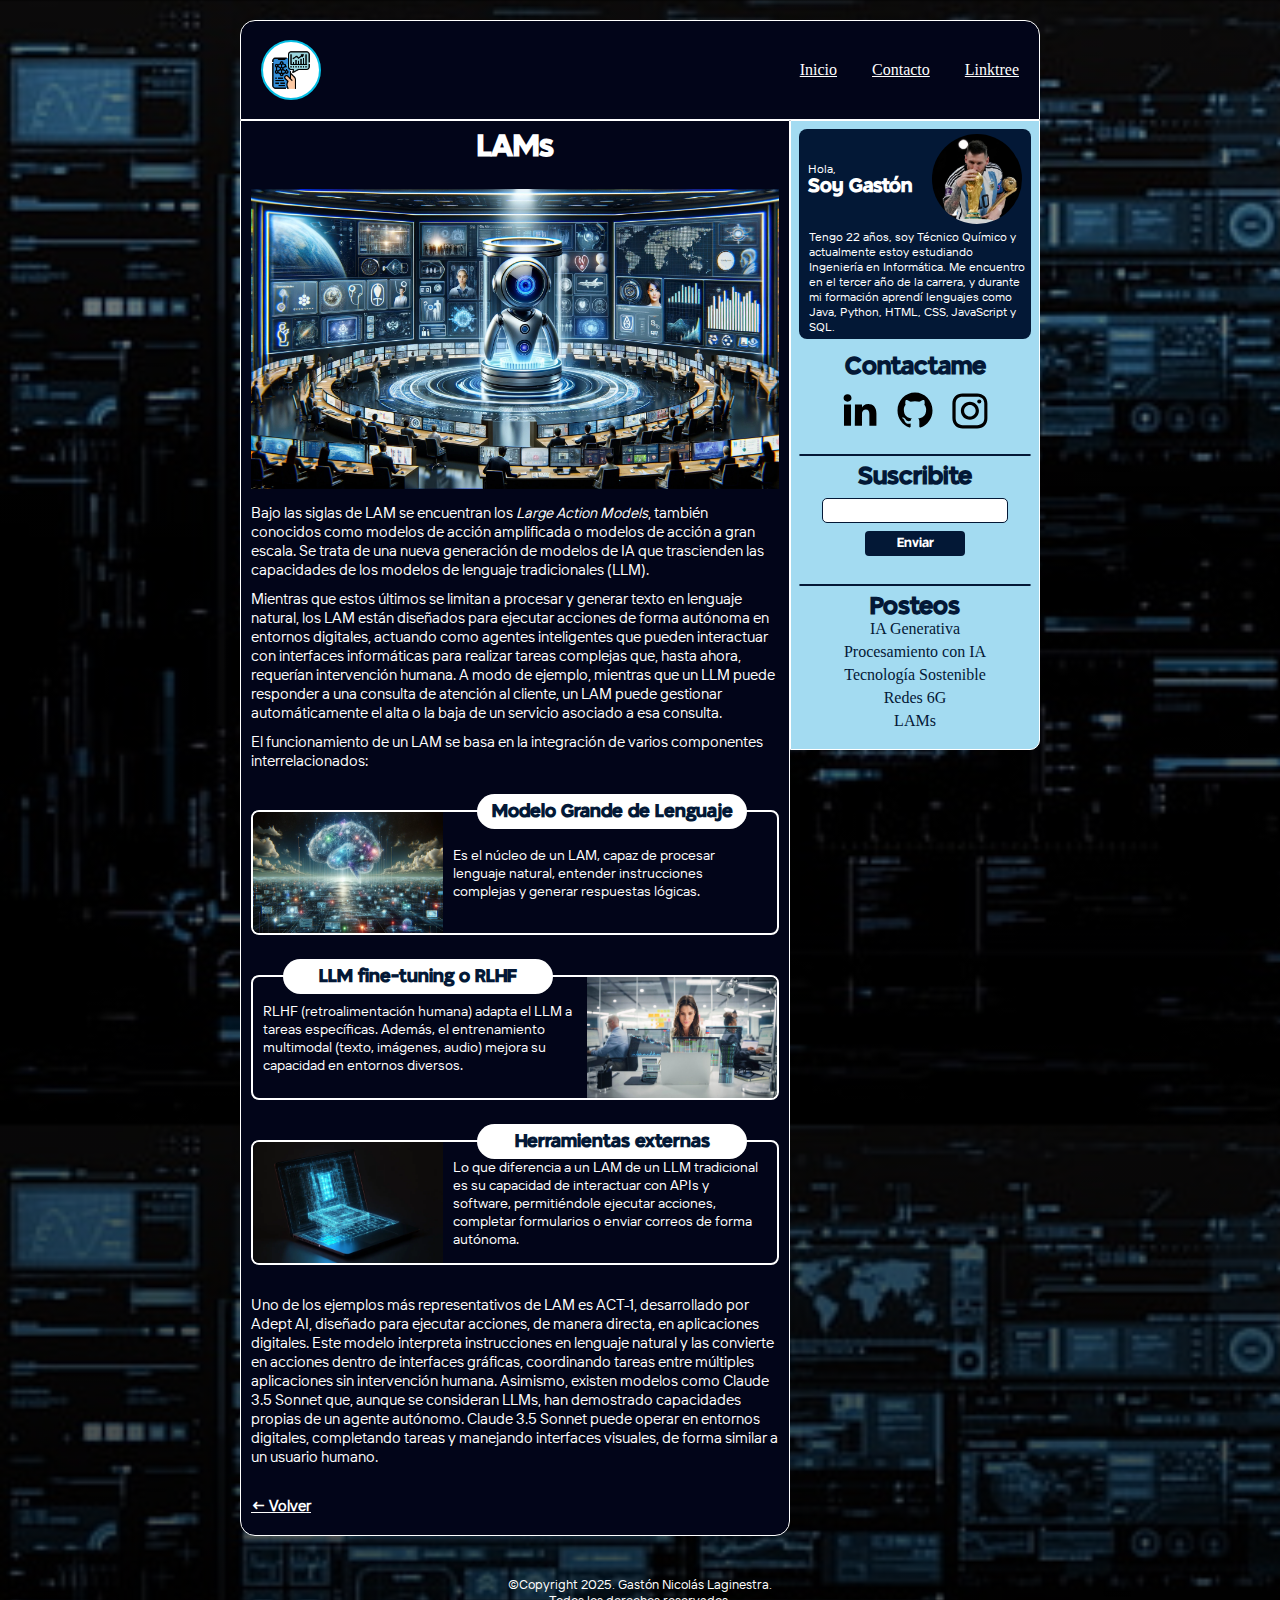
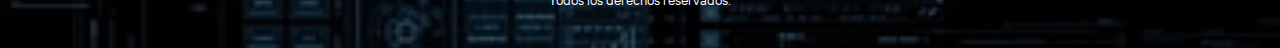
<file: publicacion5.html>
<!DOCTYPE html>
<html lang="es">
<head>
    <meta charset="UTF-8">
    <meta name="viewport" content="width=device-width, initial-scale=1.0">
    <link rel="stylesheet" href="index.css">
    <title>Blog - LAMs</title>
</head>
<body>
    <header>
        <a href="index.html"><div class="container-logo"><img src="Imagenes_TP2/logo.png" alt=""></div></a>
        <ul>
            <li><a href="https://elgasty03.github.io/Blog">Inicio</a></li>
            <li><a href="">Contacto</a></li>
            <li><a href="https://elgasty03.github.io/Linktree">Linktree</a></li>
        </ul>
    </header>
    <section class="blog">
        <div class="contenido">
            <h1>LAMs</h1>
            <article>
                <img src="Imagenes_TP2/lam.webp" alt="">
                <p>Bajo las siglas de LAM se encuentran los <i>Large Action Models</i>, también conocidos como modelos de acción amplificada o modelos de acción a gran escala. Se trata de una nueva generación de modelos de IA que trascienden las capacidades de los modelos de lenguaje tradicionales (LLM).</p>
                <p> Mientras que estos últimos se limitan a procesar y generar texto en lenguaje natural, los LAM están diseñados para ejecutar acciones de forma autónoma en entornos digitales, actuando como agentes inteligentes que pueden interactuar con interfaces informáticas para realizar tareas complejas que, hasta ahora, requerían intervención humana. A modo de ejemplo, mientras que un LLM puede responder a una consulta de atención al cliente, un LAM puede gestionar automáticamente el alta o la baja de un servicio asociado a esa consulta.</p>
                <p>El funcionamiento de un LAM se basa en la integración de varios componentes interrelacionados:</p>
                
                <div class="container-app">
                    <img class="img-app" src="Imagenes_TP2/large-language-model.jpg" alt="">
                    <p style="font-size: 14px;">Es el núcleo de un LAM, capaz de procesar lenguaje natural, entender instrucciones complejas y generar respuestas lógicas.</p>
                    <div class="titulo-app"><h2 style="font-size: 18px;">Modelo Grande de Lenguaje</h2></div>
                
                </div>
                <div class="container-app">
                    <p style="font-size: 14px;">RLHF (retroalimentación humana) adapta el LLM a tareas específicas. Además, el entrenamiento multimodal (texto, imágenes, audio) mejora su capacidad en entornos diversos.</p>
                    <img class="img-app seg" src="Imagenes_TP2/retroalimentacion.jpg" alt="">
                    <div class="titulo-app-2"><h2 style="font-size: 18px;">LLM fine-tuning o RLHF</h2></div>
                </div>
                <div class="container-app">
                    <img class="img-app" src="Imagenes_TP2/herramienta-externa.webp" alt="">
                    <p style="font-size: 14px;">Lo que diferencia a un LAM de un LLM tradicional es su capacidad de interactuar con APIs y software, permitiéndole ejecutar acciones, completar formularios o enviar correos de forma autónoma.</p>
                    <div class="titulo-app"><h2 style="font-size: 18px;">Herramientas externas</h2></div>
                
                </div>

                <p style="margin-top: 30px;">Uno de los ejemplos más representativos de LAM es ACT-1, desarrollado por Adept AI, diseñado para ejecutar acciones, de manera directa, en aplicaciones digitales. Este modelo interpreta instrucciones en lenguaje natural y las convierte en acciones dentro de interfaces gráficas, coordinando tareas entre múltiples aplicaciones sin intervención humana. Asimismo, existen modelos como Claude 3.5 Sonnet que, aunque se consideran LLMs, han demostrado capacidades propias de un agente autónomo. Claude 3.5 Sonnet puede operar en entornos digitales, completando tareas y manejando interfaces visuales, de forma similar a un usuario humano.</p>
                <a href="index_2.html"> <p style="margin-top: 30px;">&larr; Volver</p></a>
            </article>
        </div>
        <aside>
            <div class="presentacion">
                <div class="saludo-imagen">
                    <div>
                        <p>Hola,</p>
                        <h2>Soy Gastón</h2>
                    </div>
                    <img class="perfil" src="Imagenes_TP2/foto-perfil.jpg" alt="">
                </div>
                <p class="descripcion-perfil">Tengo 22 años, soy Técnico Químico y actualmente estoy estudiando Ingeniería en Informática. Me encuentro en el tercer año de la carrera, y durante mi formación aprendí lenguajes como Java, Python, HTML, CSS, JavaScript y SQL.</p>
            </div>
            <div class="contactame">
                <h2>Contactame</h2>
                <ul>
                    <li><a href="https://www.linkedin.com/in/gaston-laginestra-713ab0249/" target="_blank"><img class="in" src="Imagenes_TP2/linkedin.svg" alt="link linkedin"></a></li>
                    <li><a href="https://github.com/Elgasty03" target="_blank"><img class="gh" src="Imagenes_TP2/github.svg" alt="link github"></a></li>
                    <li><a href="https://www.instagram.com/gasty_l03/" target="_blank"><img class="ig" src="Imagenes_TP2/instagram.svg" alt="link instagram"></a></li>
                </ul>
            </div>
            <hr>
            <div class="suscribite">
                <h2>Suscribite</h2>
                <input type="email" name="email" id="email">
                <button type="submit">Enviar</button>
            </div>
            <hr>
            <div class="posteos">
                <h2>Posteos</h2>
                <ul>
                    <li><a href="publicacion1.html">IA Generativa</a></li>
                    <li><a href="publicacion2.html">Procesamiento con IA</a></li>
                    <li><a href="publicacion3.html">Tecnología Sostenible</a></li>
                    <li><a href="publicacion4.html">Redes 6G</a></li>
                    <li><a href="publicacion5.html">LAMs</a></li>
                </ul>
            </div>
        </aside>
    </section>
    <footer>
        <p>&copy;Copyright 2025. Gastón Nicolás Laginestra.</p>
        <p>Todos los derechos reservados.</p>
    </footer>
    
</body>
</html>
</file>
<file: index.css>
*{
    box-sizing: border-box;
    margin: 0;
    padding: 0;
}

body{
    background:linear-gradient(rgba(0, 0, 0, 0.5),rgba(0, 0, 0, 0.7)),  url(Imagenes_TP2/fondo-blog-2.jpg');
    background-size:200vh;
    background-color: black;
    display: flex;
    flex-direction: column;
    justify-content: center;
    align-items: center;
    padding: 20px 0px 0px 0px;
}

header{
    width: 800px;
    height: 100px;
    border-top-right-radius: 15px;
    border-top-left-radius: 15px;
    background-color: rgb(2, 5, 25);
    display: flex;
    justify-content: space-between;
    align-items: center;
    padding: 0px 20px;
    border: 1px solid white;

}

header img{
    width: 40px;
    height: 40px;
    object-fit: cover;
}

.container-logo{
    width: 60px;
    height: 60px;
    display: flex;
    justify-content: center;
    align-items: center;
    background-color: #ffffff;
    border-radius: 50px;
    -webkit-border-radius: 50px;
    -moz-border-radius: 50px;
    -ms-border-radius: 50px;
    -o-border-radius: 50px;
    border: 2px solid #07c0e5;
}

header ul{
    display: flex;
    gap: 35px;
    list-style: none;
}

header a{
    color: #ffffff;
}

.blog{
    width: auto;
    height: auto;
    display: flex;
}


aside{
    width: 250px;
    height: 630px;
    background-color: rgb(163, 219, 241);
    border-bottom-right-radius: 10px;
    display: flex;
    flex-direction: column;
    justify-content: flex-start;
    padding: 8px;
    border: 1px solid white;
}

.presentacion{
    background-color: rgb(3, 24, 54);
    width: 100%;
    height: 210px;
    display: flex;
    flex-direction: column;
    justify-content: center;
    align-items: center;
    border-radius: 8px;
    -webkit-border-radius: 8px;
    -moz-border-radius: 8px;
    -ms-border-radius: 8px;
    -o-border-radius: 8px;
}

.presentacion p{
    font-family: inter;
    font-size: 12px;
}

.presentacion h2{
    font-family: tango;
    font-size: 19px;
}

.perfil{
    width: 90px;
    height: 90px;
    object-fit: cover;
    border-radius: 100px;
    -webkit-border-radius: 100px;
    -moz-border-radius: 100px;
    -ms-border-radius: 100px;
    -o-border-radius: 100px;
}

.descripcion-perfil{
    margin-top: 5px;
    text-align: start;
    margin-left: 10px;
    padding-right: 6px!important;
}

article p{
    font-family: inter;
    font-size: 14.5px;
    margin-top: 10px;
}

article h2{
    font-family: tango;
    font-size: 23px;
    margin-bottom: 10px;
}


.atitulo{
    text-decoration: none;
}

.contenido{
    width: 550px;
    height: auto;
    background-color: rgb(2, 5, 25);
    border-bottom-left-radius: 15px;
    border-bottom-right-radius: 15px;
    display: flex;
    flex-direction: column;
    justify-content: flex-start;
    align-items: center;
    padding: 10px;
    padding-bottom: 20px;
    border: 1px solid white;
}

article{
    margin-top: 25px;
}

article img{
    width: 100%;
    height: 300px;
    position: relative;
}


article h2{
    font-family: tango;
    font-size: 25px;
    margin-bottom: 10px;

}

article a{
    color: rgb(3, 24, 54);
    font-size: 16px;
    font-family: inter;
    font-weight: bold;
}

.saludo-imagen{
    display: flex; 
    justify-content: center; 
    align-items:center;
    gap: 20px;
}

.contactame{
    margin-top: 15px;
    display: flex;
    flex-direction: column;
    justify-content: center;
    align-items: center;
    text-align:end;
}

.contactame ul{
    margin-top: 10px;
    list-style: none;
    display: flex;
    gap: 15px;
}

.contenido hr{
    background-color: rgb(3, 24, 54);
    color: #895d31;
    width: 100%;
    border: 1px solid rgb(3, 24, 54);
    margin-top: 20px;
    border-radius: 2px;
    -webkit-border-radius: 2px;
    -moz-border-radius: 2px;
    -ms-border-radius: 2px;
    -o-border-radius: 2px;
}

.suscribite{
    display: flex;
    flex-direction: column;
    justify-content: center;
    align-items: center;
    gap: 8px;
    padding: 8px 0px;
}

aside hr{
    width: 100%;
    border: 1px solid rgb(3, 24, 54);
    margin-top: 20px;
    border-radius: 2px;
    -webkit-border-radius: 2px;
    -moz-border-radius: 2px;
    -ms-border-radius: 2px;
    -o-border-radius: 2px;
}

.suscribite input{
    width: 80%;
    height: 25px;
    border-radius: 5px;
    border: 1px solid rgb(3, 24, 54);
    padding-left: 8px;
    -webkit-border-radius: 5px;
    -moz-border-radius: 5px;
    -ms-border-radius: 5px;
    -o-border-radius: 5px;
}

.suscribite button{
    width: 100px;
    height: 25px;
    border-radius: 4px;
    -webkit-border-radius: 4px;
    -moz-border-radius: 4px;
    -ms-border-radius: 4px;
    -o-border-radius: 4px;
    border: 0;
    background-color: rgb(3, 24, 54);
    color: white;
    cursor: pointer;
    font-family: tango;
    transition: transform 0.5s ease;
    -webkit-transition: transform 0.5s ease;
    -moz-transition: transform 0.5s ease;
    -ms-transition: transform 0.5s ease;
    -o-transition: transform 0.5s ease;
}

.suscribite button:hover{
    transform: scale(1.03) ;
    -webkit-transform: scale(1.03) ;
    -moz-transform: scale(1.03) ;
    -ms-transform: scale(1.03) ;
    -o-transform: scale(1.03) ;
}

.ig,.in,.gh{
    width: 40px;
    height: 40px;
}

.ig:hover,.gh:hover,.in:hover{
    animation: agitar 0.5s ease;
    -webkit-animation: agitar 0.5s ease;
}

@keyframes agitar{
    0%   { transform:rotate(0deg); -webkit-transform:rotate(0deg); -moz-transform:rotate(0deg); -ms-transform:rotate(0deg); -o-transform:rotate(0deg); }
    25%  { transform: rotate(30deg); -webkit-transform: rotate(30deg); -moz-transform: rotate(30deg); -ms-transform: rotate(30deg); -o-transform: rotate(30deg); }
    75%  { transform: rotate(-30deg); -webkit-transform: rotate(-30deg); -moz-transform: rotate(-30deg); -ms-transform: rotate(-30deg); -o-transform: rotate(-30deg); }
    100% { transform: rotate(0deg); -webkit-transform: rotate(0deg); -moz-transform: rotate(0deg); -ms-transform: rotate(0deg); -o-transform: rotate(0deg); }

}


.presentacion{
    color: white;
}

.posteos{
    display: flex;
    flex-direction: column;
    justify-content: center;
    align-items: center;
    margin: 8px 0px;
}

.posteos ul{
    list-style: none;
    display: flex;
    flex-direction: column;
    justify-content: center;
    align-items: center;
    gap: 5px;
}

.posteos a{
    color: rgb(3, 24, 54);
    text-decoration: none;
    transition: font-size 0.5s ease;
    -webkit-transition: font-size 0.5s ease;
    -moz-transition: font-size 0.5s ease;
    -ms-transition: font-size 0.5s ease;
    -o-transition: font-size 0.5s ease;
}

.posteos a:hover{
    text-decoration: underline;
    font-size: 15px;
}

.contactame h2 ,.posteos h2 ,.suscribite h2 , h1{
    font-family: tango;
    color: rgb(3, 24, 54);
}

h1{
    font-size: 30px;
}

.paginador {
    display: flex;
    flex-direction: row;
    gap: 10px;
    justify-content: center;
    align-items: center;
    width: 100%;
    margin-top: 20px;
    margin-bottom: -13px;
}

.paginador button{
    width: 21px;
    height: 30px;
    border-radius: 5px;
    -webkit-border-radius: 5px;
    -moz-border-radius: 5px;
    -ms-border-radius: 5px;
    -o-border-radius: 5px;
    border: 1px solid rgb(3, 24, 54);
}



.contenido h1,.contenido h2,.contenido a,.contenido p{
    color: white;
}

.img-app{
    width: 190px;
    height: 100%;
    border-top-left-radius: 6px;
    border-bottom-left-radius: 6px;
    margin-left: -0px;
}

.container-app{
    width: 100%;
    height: 125px;
    border: 2px solid white;
    border-radius: 8px;
    -webkit-border-radius: 8px;
    -moz-border-radius: 8px;
    -ms-border-radius: 8px;
    -o-border-radius: 8px;
    margin-top: 40px;
    display: flex;
    justify-content: center;
    align-items: center;
    position: relative;
}

.seg{
    border-top-left-radius: 0px;
    border-bottom-left-radius: 0px;
    border-top-right-radius: 6px;
    border-bottom-right-radius: 6px;
}

.container-app p{
    margin: 0;

    margin-left: 10px;
    margin-right: 10px;
}

.titulo-app{
    position: absolute;
    top: -18px;
    right: 30px;
    background-color: white;
    border-radius: 50px;
    -webkit-border-radius: 50px;
    -moz-border-radius: 50px;
    -ms-border-radius: 50px;
    -o-border-radius: 50px;
    width: 270px;
    display: flex;
    justify-content: center;
    align-items: center;
    height: 35px;
}

.titulo-app-2{
    position: absolute;
    top: -18px;
    left: 30px;
    background-color: white;
    border-radius: 50px;
    -webkit-border-radius: 50px;
    -moz-border-radius: 50px;
    -ms-border-radius: 50px;
    -o-border-radius: 50px;
    width: 270px;
    display: flex;
    justify-content: center;
    align-items: center;
    height: 35px;
}

.titulo-app-2 h2{
    color:rgb(3, 24, 54) ;
    font-size: 20px;
    margin: 0;

}

.titulo-app h2{
    color:rgb(3, 24, 54) ;
    font-size: 20px;
    margin: 0;
}

footer{
    width: 100%;
    display: flex;
    flex-direction: column;
    justify-content: flex-start;
    align-items: center;
    padding: 8px;
    margin: 20px 0px;
}

footer p{
    color: white;
    font-family: inter;
    font-size: 13px;
}

@media (max-width: 481px) {
    header {
        width: 100%;
        flex-direction: row;
        gap: 30px;
    }
    
    header img{
        width: 40px;
        height: 40px;
    }

    .container-logo{
        width: 80px;
        height: 60px;
    }

    header ul {
        width: 100%;
        padding-left: 0;
    }

    h1{
     font-size: 25px;  
     width: 100%; 
    }

    article img{
        height: 230px;
    }

    article p{
        font-size: 12px;
    }

    .leer-mas{
        font-size: 10px !important;
    }

    article:nth-last-child(){
        font-size: 10px !important;

    }

    h2{
        font-size: 18px !important;
    }

    header ul li {
        padding: 5px 0;
    }
    body{
        padding: 5px;
    }
    .blog {
        width: 100%;
        flex-direction: column;
        border-bottom-left-radius: 0px;
        border-bottom-right-radius: 0px;
        /* padding-bottom: 60px; */
    }

    .contenido{
        width: 100%;
        border-bottom-left-radius: 0px;
        border-bottom-right-radius: 0px;
    }
    aside {
        padding: 10px;
    }

    .presentacion,
    .contactame,
    .suscribite,
    .posteos {
        text-align: center;
    }

    aside{
        width: 100%;
        border-bottom-right-radius: 10px;
        border-bottom-left-radius: 10px;
    }

    .saludo-imagen{
        display: flex;
        flex-direction: row;
        gap: 10px;
        width: 100%;
            
    }

    .saludo-imagen p{
        text-align: left;
        font-size: 20px;
    }

    .descripcion-perfil{
        margin-bottom: 5px;
    }
    .saludo-imagen div{
        padding-top: 20px;
        padding-left: 8px;
        width: 50%;
    }
    .saludo-imagen h2{
        text-align: left;
        font-size: 28px !important;
        width: 100%;
    }

    .perfil {
        width: 120px;
        height: 120px;
        margin-right: 20px;
    }


    .paginador {
        justify-content: center;
    }

    .titulo-app, .titulo-app-2{
        left: 50%;
        transform: translateX(-50%);
        -webkit-transform: translateX(-50%);
        -moz-transform: translateX(-50%);
        -ms-transform: translateX(-50%);
        -o-transform: translateX(-50%);
    }

    footer{
        border-bottom-left-radius: 10px;
        border-bottom-right-radius: 10px;
        padding: 10px 8px;
    }


}


@media (min-width: 481px) and (max-width: 829px) {
    
    body{
        padding: 5px;
    }

    header {
        flex-direction: row;
        justify-content: space-between;
        align-items: center;
        padding: 10px;
        width: 100%;
    }

    .blog {
        width: 100%;
        flex-direction: column;
        padding: 0px;
    }

    header img {
        width: 60px;
        height: auto;
    }

    .container-logo {
        width: auto;
        height: auto;
    }

    header ul {
        display: flex;
        gap: 15px;
        padding-left: 0;
        justify-content: flex-end;
    }

    header ul li {
        padding: 5px 10px;
    }

    h1 {
        font-size: 30px;
    }

    h2 {
        font-size: 20px;
    }

    article img {
        width: 100%;
        height: 250px;
        object-fit: cover;
    }

    article p {
        font-size: 14px;
    }

    .leer-mas {
        font-size: 12px !important;
    }

    .blog {
        flex-direction: column;
    }

    .contenido {
        width: 100%;
        border-radius: 0px;
        -webkit-border-radius: 0px;
        -moz-border-radius: 0px;
        -ms-border-radius: 0px;
        -o-border-radius: 0px;
    }

    aside {
        width: 100%;
        padding: 15px;
        border-bottom-left-radius: 10px;
        border-bottom-right-radius: 10px;
}

    .presentacion,
    .contactame,
    .suscribite,
    .posteos {
        text-align: center;
    }

    .presentacion{
        width: 430px;
        margin: auto;
    }

    .saludo-imagen {
        display: flex;
        justify-content: center;
        align-items: center;
        gap: 20px;
    }

    .saludo-imagen h2 {
        font-size: 24px;
    }

    .perfil {
        width: 120px;
        height: 120px;
    }

    .descripcion-perfil {
        font-size: 14px;
        padding: 10px 5px;
    }

    .paginador {
        justify-content: center;
        margin-top: 20px;
    }

    footer{
        border-bottom-left-radius: 10px;
        border-bottom-right-radius: 10px;
        padding: 10px 8px;
    }
}

@media (min-width: 830px){
    
    *{
        box-sizing: border-box;
        margin: 0;
        padding: 0;
    }
    
    body{
        background:linear-gradient(rgba(0, 0, 0, 0.5),rgba(0, 0, 0, 0.7)),  url('Imagenes_TP2/fondo-blog-2.jpg');
        background-size:200vh;
        background-color: black;
        display: flex;
        flex-direction: column;
        justify-content: center;
        align-items: center;
        padding: 20px 0px 0px 0px;
    }
    
    header{
        width: 800px;
        height: 100px;
        border-top-right-radius: 15px;
        border-top-left-radius: 15px;
        background-color: rgb(2, 5, 25);
        display: flex;
        justify-content: space-between;
        align-items: center;
        padding: 0px 20px;
        border: 1px solid white;
    
    }
    
    header img{
        width: 40px;
        height: 40px;
        object-fit: cover;
    }
    
    .container-logo{
        width: 60px;
        height: 60px;
        display: flex;
        justify-content: center;
        align-items: center;
        background-color: #ffffff;
        border-radius: 50px;
        -webkit-border-radius: 50px;
        -moz-border-radius: 50px;
        -ms-border-radius: 50px;
        -o-border-radius: 50px;
        border: 2px solid #07c0e5;
    }
    
    header ul{
        display: flex;
        gap: 35px;
        list-style: none;
    }
    
    header a{
        color: #ffffff;
    }
    
    .blog{
        width: auto;
        height: auto;
        display: flex;
    }
    
    
    aside{
        width: 250px;
        height: 630px;
        background-color: rgb(163, 219, 241);
        border-bottom-right-radius: 10px;
        display: flex;
        flex-direction: column;
        justify-content: flex-start;
        padding: 8px;
        border: 1px solid white;
    }
    
    .presentacion{
        background-color: rgb(3, 24, 54);
        width: 100%;
        height: 210px;
        display: flex;
        flex-direction: column;
        justify-content: center;
        align-items: center;
        border-radius: 8px;
        -webkit-border-radius: 8px;
        -moz-border-radius: 8px;
        -ms-border-radius: 8px;
        -o-border-radius: 8px;
    }
    
    .presentacion p{
        font-family: inter;
        font-size: 12px;
    }
    
    .presentacion h2{
        font-family: tango;
        font-size: 19px;
    }
    
    .perfil{
        width: 90px;
        height: 90px;
        object-fit: cover;
        border-radius: 100px;
        -webkit-border-radius: 100px;
        -moz-border-radius: 100px;
        -ms-border-radius: 100px;
        -o-border-radius: 100px;
    }
    
    .descripcion-perfil{
        margin-top: 5px;
        text-align: start;
        margin-left: 10px;
        padding-right: 6px!important;
    }
    
    article p{
        font-family: inter;
        font-size: 14.5px;
        margin-top: 10px;
    }
    
    article h2{
        font-family: tango;
        font-size: 23px;
        margin-bottom: 10px;
    }
    
    
    .atitulo{
        text-decoration: none;
    }
    
    .contenido{
        width: 550px;
        height: auto;
        background-color: rgb(2, 5, 25);
        border-bottom-left-radius: 15px;
        border-bottom-right-radius: 15px;
        display: flex;
        flex-direction: column;
        justify-content: flex-start;
        align-items: center;
        padding: 10px;
        padding-bottom: 20px;
        border: 1px solid white;
    }
    
    article{
        margin-top: 25px;
    }
    
    article img{
        width: 100%;
        height: 300px;
        position: relative;
    }
    
    
    article h2{
        font-family: tango;
        font-size: 25px;
        margin-bottom: 10px;
    
    }
    
    article a{
        color: rgb(3, 24, 54);
        font-size: 16px;
        font-family: inter;
        font-weight: bold;
    }
    
    .saludo-imagen{
        display: flex; 
        justify-content: center; 
        align-items:center;
        gap: 20px;
    }
    
    .contactame{
        margin-top: 15px;
        display: flex;
        flex-direction: column;
        justify-content: center;
        align-items: center;
        text-align:end;
    }
    
    .contactame ul{
        margin-top: 10px;
        list-style: none;
        display: flex;
        gap: 15px;
    }
    
    .contenido hr{
        background-color: rgb(3, 24, 54);
        color: #895d31;
        width: 100%;
        border: 1px solid rgb(3, 24, 54);
        margin-top: 20px;
        border-radius: 2px;
        -webkit-border-radius: 2px;
        -moz-border-radius: 2px;
        -ms-border-radius: 2px;
        -o-border-radius: 2px;
    }
    
    .suscribite{
        display: flex;
        flex-direction: column;
        justify-content: center;
        align-items: center;
        gap: 8px;
        padding: 8px 0px;
    }
    
    aside hr{
        width: 100%;
        border: 1px solid rgb(3, 24, 54);
        margin-top: 20px;
        border-radius: 2px;
        -webkit-border-radius: 2px;
        -moz-border-radius: 2px;
        -ms-border-radius: 2px;
        -o-border-radius: 2px;
    }
    
    .suscribite input{
        width: 80%;
        height: 25px;
        border-radius: 5px;
        border: 1px solid rgb(3, 24, 54);
        padding-left: 8px;
        -webkit-border-radius: 5px;
        -moz-border-radius: 5px;
        -ms-border-radius: 5px;
        -o-border-radius: 5px;
    }
    
    .suscribite button{
        width: 100px;
        height: 25px;
        border-radius: 4px;
        -webkit-border-radius: 4px;
        -moz-border-radius: 4px;
        -ms-border-radius: 4px;
        -o-border-radius: 4px;
        border: 0;
        background-color: rgb(3, 24, 54);
        color: white;
        cursor: pointer;
        font-family: tango;
        transition: transform 0.5s ease;
        -webkit-transition: transform 0.5s ease;
        -moz-transition: transform 0.5s ease;
        -ms-transition: transform 0.5s ease;
        -o-transition: transform 0.5s ease;
    }
    
    .suscribite button:hover{
        transform: scale(1.03) ;
        -webkit-transform: scale(1.03) ;
        -moz-transform: scale(1.03) ;
        -ms-transform: scale(1.03) ;
        -o-transform: scale(1.03) ;
    }
    
    .ig,.in,.gh{
        width: 40px;
        height: 40px;
    }
    
    .ig:hover,.gh:hover,.in:hover{
        animation: agitar 0.5s ease;
        -webkit-animation: agitar 0.5s ease;
    }
    
    @keyframes agitar{
        0%   { transform:rotate(0deg); -webkit-transform:rotate(0deg); -moz-transform:rotate(0deg); -ms-transform:rotate(0deg); -o-transform:rotate(0deg); }
        25%  { transform: rotate(30deg); -webkit-transform: rotate(30deg); -moz-transform: rotate(30deg); -ms-transform: rotate(30deg); -o-transform: rotate(30deg); }
        75%  { transform: rotate(-30deg); -webkit-transform: rotate(-30deg); -moz-transform: rotate(-30deg); -ms-transform: rotate(-30deg); -o-transform: rotate(-30deg); }
        100% { transform: rotate(0deg); -webkit-transform: rotate(0deg); -moz-transform: rotate(0deg); -ms-transform: rotate(0deg); -o-transform: rotate(0deg); }
    
    }
    
    
    .presentacion{
        color: white;
    }
    
    .posteos{
        display: flex;
        flex-direction: column;
        justify-content: center;
        align-items: center;
        margin: 8px 0px;
    }
    
    .posteos ul{
        list-style: none;
        display: flex;
        flex-direction: column;
        justify-content: center;
        align-items: center;
        gap: 5px;
    }
    
    .posteos a{
        color: rgb(3, 24, 54);
        text-decoration: none;
        transition: font-size 0.5s ease;
        -webkit-transition: font-size 0.5s ease;
        -moz-transition: font-size 0.5s ease;
        -ms-transition: font-size 0.5s ease;
        -o-transition: font-size 0.5s ease;
    }
    
    .posteos a:hover{
        text-decoration: underline;
        font-size: 15px;
    }
    
    .contactame h2 ,.posteos h2 ,.suscribite h2 , h1{
        font-family: tango;
        color: rgb(3, 24, 54);
    }
    
    h1{
        font-size: 30px;
    }
    
    .paginador {
        display: flex;
        flex-direction: row;
        gap: 10px;
        justify-content: center;
        align-items: center;
        width: 100%;
        margin-top: 20px;
        margin-bottom: -13px;
    }
    
    .paginador button{
        width: 21px;
        height: 30px;
        border-radius: 5px;
        -webkit-border-radius: 5px;
        -moz-border-radius: 5px;
        -ms-border-radius: 5px;
        -o-border-radius: 5px;
        border: 1px solid rgb(3, 24, 54);
    }
    
    
    
    .contenido h1,.contenido h2,.contenido a,.contenido p{
        color: white;
    }
    
    .img-app{
        width: 190px;
        height: 100%;
        border-top-left-radius: 6px;
        border-bottom-left-radius: 6px;
        margin-left: -0px;
    }
    
    .container-app{
        width: 100%;
        height: 125px;
        border: 2px solid white;
        border-radius: 8px;
        -webkit-border-radius: 8px;
        -moz-border-radius: 8px;
        -ms-border-radius: 8px;
        -o-border-radius: 8px;
        margin-top: 40px;
        display: flex;
        justify-content: center;
        align-items: center;
        position: relative;
    }
    
    .seg{
        border-top-left-radius: 0px;
        border-bottom-left-radius: 0px;
        border-top-right-radius: 6px;
        border-bottom-right-radius: 6px;
    }
    
    .container-app p{
        margin: 0;
    
        margin-left: 10px;
        margin-right: 10px;
    }
    
    .titulo-app{
        position: absolute;
        top: -18px;
        right: 30px;
        background-color: white;
        border-radius: 50px;
        -webkit-border-radius: 50px;
        -moz-border-radius: 50px;
        -ms-border-radius: 50px;
        -o-border-radius: 50px;
        width: 270px;
        display: flex;
        justify-content: center;
        align-items: center;
        height: 35px;
    }
    
    .titulo-app-2{
        position: absolute;
        top: -18px;
        left: 30px;
        background-color: white;
        border-radius: 50px;
        -webkit-border-radius: 50px;
        -moz-border-radius: 50px;
        -ms-border-radius: 50px;
        -o-border-radius: 50px;
        width: 270px;
        display: flex;
        justify-content: center;
        align-items: center;
        height: 35px;
    }
    
    .titulo-app-2 h2{
        color:rgb(3, 24, 54) ;
        font-size: 20px;
        margin: 0;
    
    }
    
    .titulo-app h2{
        color:rgb(3, 24, 54) ;
        font-size: 20px;
        margin: 0;
    }
    
    footer{
        width: 100%;
        display: flex;
        flex-direction: column;
        justify-content: flex-start;
        align-items: center;
        padding: 8px;
        padding: 20px 8px;
        
    }
    
    footer p{
        color: white;
        font-family: inter;
        font-size: 13px;
    }
    
}

@font-face {
    font-family:'tango';
    src:url("fonts/TangoSans.ttf");
}

@font-face {
    font-family:'inter';
    src:url("fonts/TT\ Interphases\ Pro\ Trial\ Regular.ttf");
}
</file>
<file: BlogPersonal/index.css>
*{
    box-sizing: border-box;
    margin: 0;
    padding: 0;
}

body{
    background-image:url('/Imagenes_TP2/fondo-blog.jpeg');
    background-repeat: no-repeat;
    background-size: 100v;
    background-color: #c8a17b;
    display: flex;
    flex-direction: column;
    justify-content: center;
    align-items: center;
    padding: 20px 0px;
}

header{
    width: 800px;
    height: 100px;
    border-top-right-radius: 15px;
    border-top-left-radius: 15px;
    background-color: #895d31;
    display: flex;
    justify-content: space-between;
    align-items: center;
    padding: 0px 20px;

}

header img{
    width: 50px;
    height: 50px;
    object-fit: cover;
}

.container-logo{
    width: 60px;
    height: 60px;
    display: flex;
    justify-content: center;
    align-items: center;
    background-color: #efe5db;
    border-radius: 50px;
    -webkit-border-radius: 50px;
    -moz-border-radius: 50px;
    -ms-border-radius: 50px;
    -o-border-radius: 50px;
    border: 2px solid #c8a17b;
}

header ul{
    display: flex;
    gap: 44px;
    list-style: none;
}

header a{
    color: #efe5db;
}

.blog{
    width: auto;
    height: auto;
    display: flex;
}


aside{
    width: 250px;
    height: 630px;
    background-color: #e5c3a0;
    border-bottom-right-radius: 10px;
    display: flex;
    flex-direction: column;
    justify-content: flex-start;
    padding: 8px;
}

.presentacion{
    background-color: #be7e3e;
    width: 100%;
    height: 210px;
    display: flex;
    flex-direction: column;
    justify-content: center;
    align-items: center;
    border-radius: 8px;
    -webkit-border-radius: 8px;
    -moz-border-radius: 8px;
    -ms-border-radius: 8px;
    -o-border-radius: 8px;
}

.presentacion p{
    font-family: inter;
    font-size: 12px;
}

.presentacion h2{
    font-family: tango;
    font-size: 19px;
}

.perfil{
    width: 90px;
    height: 90px;
    object-fit: cover;
    border-radius: 100px;
    -webkit-border-radius: 100px;
    -moz-border-radius: 100px;
    -ms-border-radius: 100px;
    -o-border-radius: 100px;
}

.descripcion-perfil{
    margin-top: 5px;
    text-align: start;
    margin-left: 10px;
}

article p{
    font-family: inter;
    font-size: 13px;
    margin-top: 10px;
}

article h2{
    font-family: tango;
    font-size: 20px;
    margin-bottom: 10px;
}


.contenido{
    width: 550px;
    height: auto;
    background-color: #efe5db;
    border-bottom-left-radius: 15px;
    border-bottom-right-radius: 15px;
    display: flex;
    flex-direction: column;
    justify-content: flex-start;
    align-items: center;
    padding: 10px;
    padding-bottom: 20px;
}

article{
    margin-top: 25px;
}

article img{
    width: 100%;
    height: 300px;
}

.contactame{
    margin-top: 15px;
    display: flex;
    flex-direction: column;
    justify-content: center;
    align-items: center;
    text-align:end;
}

.contactame ul{
    margin-top: 10px;
    list-style: none;
    display: flex;
    gap: 15px;
}

.contenido hr{
    background-color: #895d31;
    color: #895d31;
    width: 100%;
    border: 1px solid #be7e3e;
    margin-top: 20px;
    border-radius: 2px;
    -webkit-border-radius: 2px;
    -moz-border-radius: 2px;
    -ms-border-radius: 2px;
    -o-border-radius: 2px;
}

.suscribite{
    display: flex;
    flex-direction: column;
    justify-content: center;
    align-items: center;
    gap: 8px;
    padding: 8px 0px;
}

aside hr{
    width: 100%;
    border: 1px solid #be7e3e;
    margin-top: 20px;
    border-radius: 2px;
    -webkit-border-radius: 2px;
    -moz-border-radius: 2px;
    -ms-border-radius: 2px;
    -o-border-radius: 2px;
}

.suscribite input{
    width: 80%;
    height: 25px;
    border-radius: 5px;
    border: 1px solid black;
    padding-left: 8px;
    -webkit-border-radius: 5px;
    -moz-border-radius: 5px;
    -ms-border-radius: 5px;
    -o-border-radius: 5px;
}

.suscribite button{
    width: 100px;
    height: 25px;
    border-radius: 4px;
    -webkit-border-radius: 4px;
    -moz-border-radius: 4px;
    -ms-border-radius: 4px;
    -o-border-radius: 4px;
    border: 0;
    background-color: #be7e3e;
    color: #efe5db;
    cursor: pointer;
    font-family: tango;
    transition: transform 0.5s ease;
    -webkit-transition: transform 0.5s ease;
    -moz-transition: transform 0.5s ease;
    -ms-transition: transform 0.5s ease;
    -o-transition: transform 0.5s ease;
}

.suscribite button:hover{
    transform: scale(1.03) ;
    -webkit-transform: scale(1.03) ;
    -moz-transform: scale(1.03) ;
    -ms-transform: scale(1.03) ;
    -o-transform: scale(1.03) ;
}

.ig,.in,.gh{
    width: 40px;
    height: 40px;
}

.ig:hover,.gh:hover,.in:hover{
    animation: agitar 0.5s ease;
    -webkit-animation: agitar 0.5s ease;
}

@keyframes agitar{
    0%   { transform:rotate(0deg); -webkit-transform:rotate(0deg); -moz-transform:rotate(0deg); -ms-transform:rotate(0deg); -o-transform:rotate(0deg); }
    25%  { transform: rotate(30deg); -webkit-transform: rotate(30deg); -moz-transform: rotate(30deg); -ms-transform: rotate(30deg); -o-transform: rotate(30deg); }
    75%  { transform: rotate(-30deg); -webkit-transform: rotate(-30deg); -moz-transform: rotate(-30deg); -ms-transform: rotate(-30deg); -o-transform: rotate(-30deg); }
    100% { transform: rotate(0deg); -webkit-transform: rotate(0deg); -moz-transform: rotate(0deg); -ms-transform: rotate(0deg); -o-transform: rotate(0deg); }

}


.presentacion{
    color: #efe5db;
}

.posteos{
    display: flex;
    flex-direction: column;
    justify-content: center;
    align-items: center;
    margin: 8px 0px;
}

.posteos ul{
    list-style: none;
    display: flex;
    flex-direction: column;
    gap: 5px;
}

.contactame h2 ,.posteos h2 ,.suscribite h2{
    font-family: tango;
}
@font-face {
    font-family:'tango';
    src:url("/fonts/TangoSans.ttf");
}

@font-face {
    font-family:'inter';
    src:url("/fonts/TT\ Interphases\ Pro\ Trial\ Regular.ttf");
}
</file>
